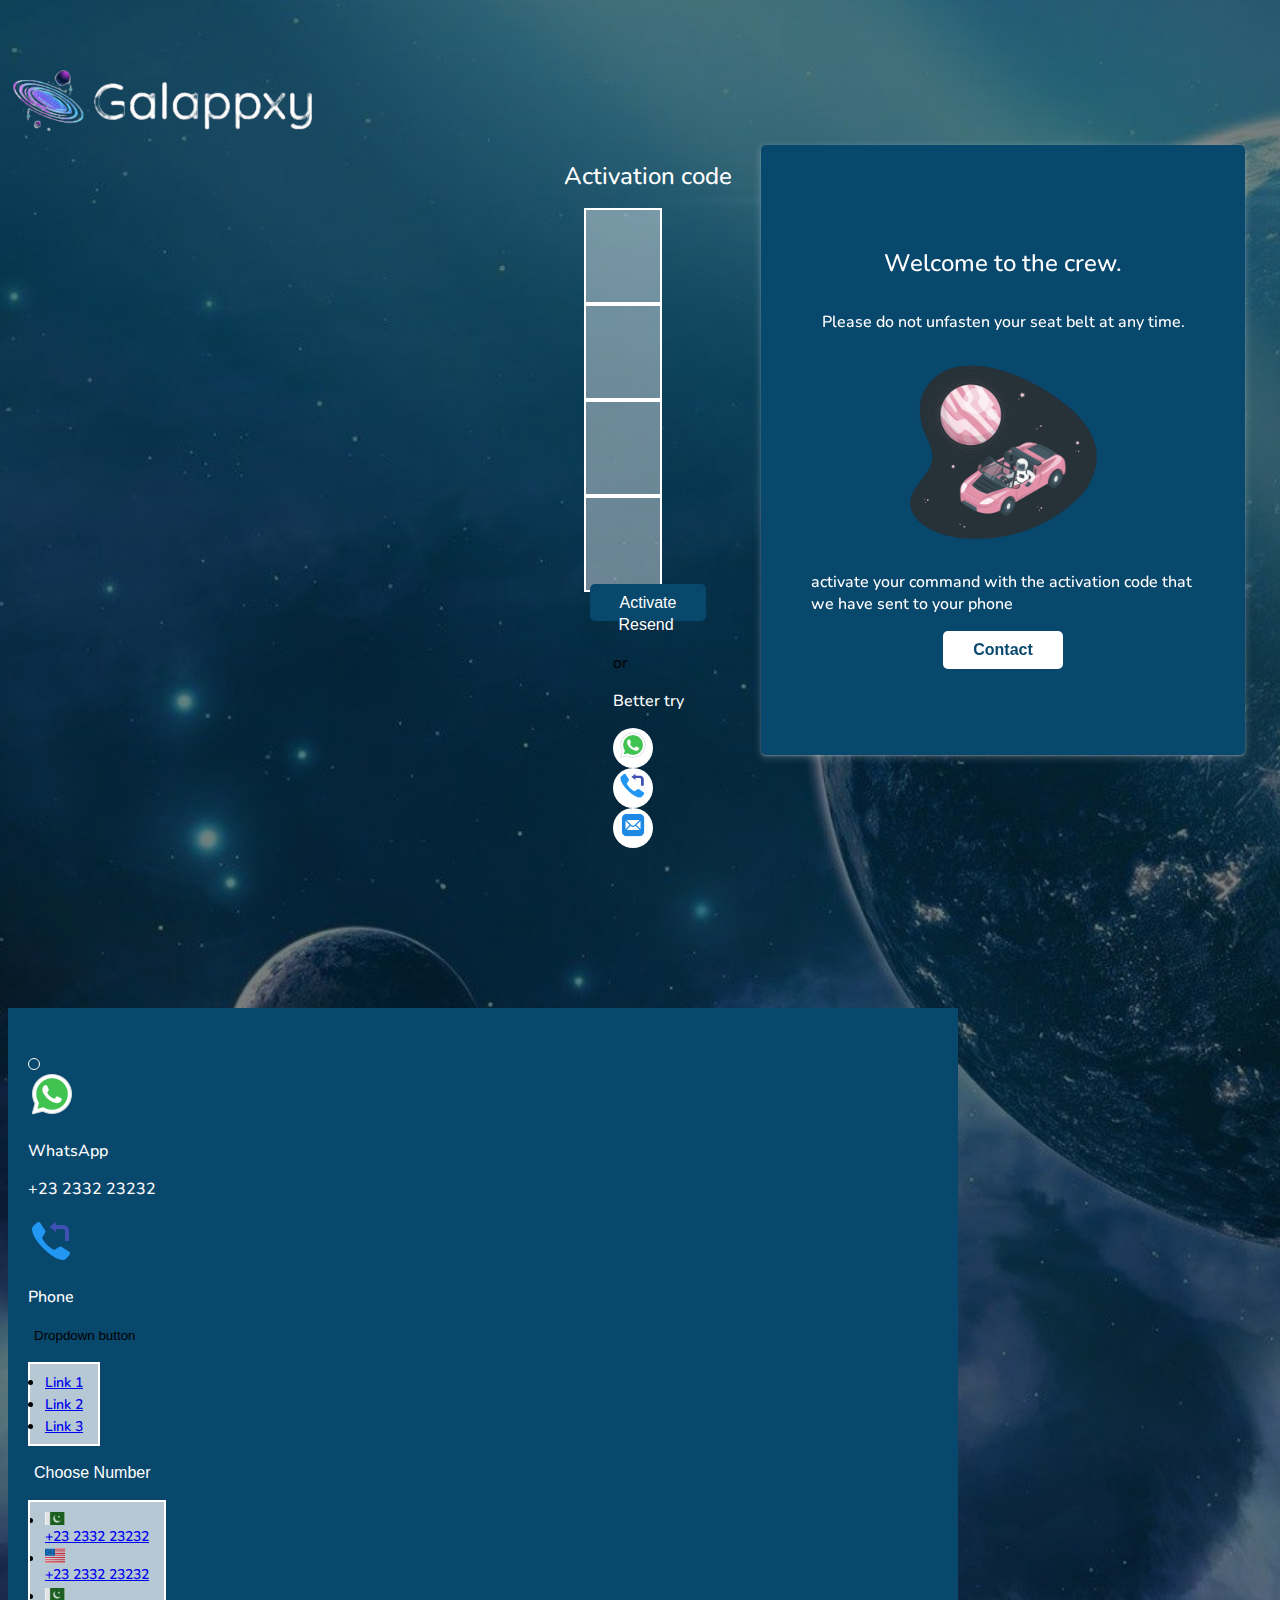
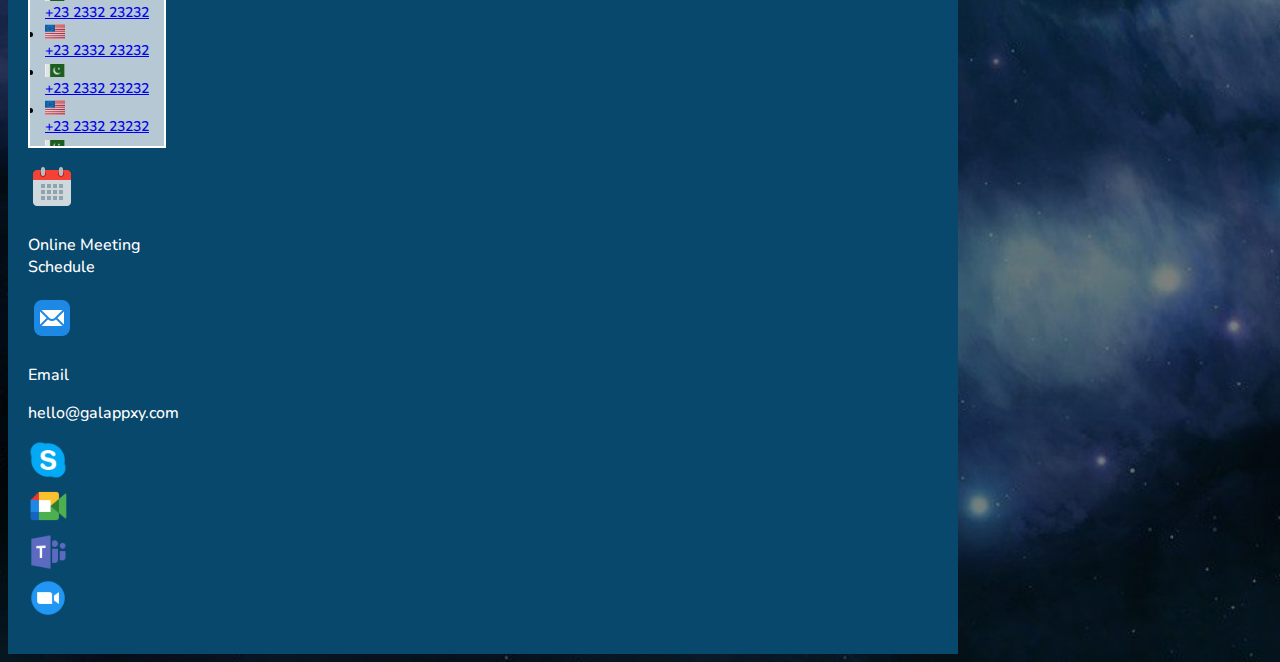
<file: activation-code.html>
<!DOCTYPE html>
<html lang="en">

<head>
    <meta charset="UTF-8">
    <meta http-equiv="X-UA-Compatible" content="IE=edge">
    <meta name="viewport" content="width=device-width, initial-scale=1.0">
    <link href="https://fonts.googleapis.com/css2?family=Nunito:wght@300;400;500;600;700;800&display=swap"
        rel="stylesheet">
    <link href="https://cdn.jsdelivr.net/npm/bootstrap@5.0.2/dist/css/bootstrap.min.css" rel="stylesheet"
        integrity="sha384-EVSTQN3/azprG1Anm3QDgpJLIm9Nao0Yz1ztcQTwFspd3yD65VohhpuuCOmLASjC" crossorigin="anonymous">
    <link rel="stylesheet" href="assets/css/style.css">
    <link rel="stylesheet" href="assets/css/responsive.css">
    <title>Galaxy</title>
</head>

<body class="sign-up">
    <div class="container h-100">
        <div class="row h-100">
            <div class="col-lg-6 form-col pt-2 ">
                <a href="index.html"><img src="assets/images/logo.png" alt="" class="img-fluid logo"></a>
                <div class="form">
                    <h1 class="main-heading mt-4 text-center mb-3 ">Activation code</h1>
                    <form action="">
                        <div class="d-flex justify-content-center align-items-center">
                            <div class="mb-4">
                                <input type="number" max="1" min="1" class="form-control code-active-input mx-2"
                                    id="exampleInputEmail1" aria-describedby="emailHelp">

                            </div>
                            <div class="mb-4">
                                <input type="number" max="9" min="1" class="form-control code-active-input mx-2"
                                    id="exampleInputEmail1" aria-describedby="emailHelp">
                            </div>

                            <div class="mb-4">
                                <input type="number" max="9" min="1" class="form-control code-active-input mx-2"
                                    id="exampleInputEmail1" aria-describedby="emailHelp">
                            </div>
                            <div class="mb-4">
                                <input type="number" max="9" min="1" class="form-control code-active-input mx-2"
                                    id="exampleInputEmail1" aria-describedby="emailHelp">
                            </div>
                        </div>
                        <div class="d-flex justify-content-center">
                            <button class="mt-3 mb-4 mx-auto"><a href="create-organization.html"
                                    class="button ">Activate</a></button>

                        </div>
                    </form>
                    <div class="d-flex justify-content-center flex-column align-items-center">
                        <button class="content-text m-0 p-0">Resend</button>
                        <p class="mb-0 pb-0 text-white mt-0 pt-0">or</p>
                        <p class="content-text m-0 p-0">Better try</button>
                        <div class="d-flex my-2">
                            <div class="m-2 better-icon">
                                <a href="">
                                    <img src="assets/images/icons/icons8-whatsapp-48.png" alt="" width="30px">
                                </a>
                            </div>
                            <div class="m-2 better-icon">
                                <a href="">
                                    <img src="assets/images/icons/icons8-callback-48.png" alt="" width="30px">
                                </a>
                            </div>
                            <div class="m-2 better-icon">
                                <a href="">
                                    <img src="assets/images/icons/icons8-mail-48.png" alt="" width="30px">
                                </a>
                            </div>
                        </div>
                    </div>

                </div>

            </div>
            <div class="col-lg-6 content-col d-flex justify-content-center align-items-center">
                <div class="d-flex justify-content-center align-items-center">
                    <div class="content-section mx-auto">
                        <h1 class="main-heading">
                            Welcome to the crew.

                        </h1>
                        <p class="content-text">
                            Please do not unfasten your seat belt at any time.
                        </p>

                        <div class="d-flex justify-content-center">
                            <img src="assets/images/space.png" alt="" class="img-fluid launch-img mx-auto">
                        </div>
                        <!-- <div class="text-center  mx-auto ">
                        <p id="demo" class="main-heading  mb-0 pb-0"></p>
                        <p class="content-text mb-0 pb-0 "> Time to launch </p>
                    </div> -->
                        <p class="content-text text-center mt-4">
                            activate your command with the activation
                            code that we have sent to your phone
                        </p>

                        <div class="d-flex justify-content-center">
                            <button class="contact-btn" data-bs-toggle="modal"
                                data-bs-target="#exampleModal">Contact</button>
                        </div>

                    </div>
                </div>
            </div>
        </div>
    </div>
    <div class="modal fade" id="exampleModal" tabindex="-1" aria-labelledby="exampleModalLabel" aria-hidden="true">
        <div class="modal-dialog modal-dialog-centered">
            <div class="modal-content">

                <div class="modal-body">
                    <div class="container-fluid">
                        <div class="row">
                            <div class="col-lg-12">
                                <div class="d-flex justify-content-end">
                                    <button type="button" class="btn-close contact-close" data-bs-dismiss="modal"
                                        aria-label="Close"></button>

                                </div>
                            </div>
                            <div class="col-lg-3 col-md-6 col-sm-12 mb-5">
                                <a href="" class="no-decoration">
                                    <div class="d-flex flex-column align-items-center">
                                        <img src="assets/images/icons/icons8-whatsapp-48.png" alt=""
                                            class="img-fluid mx-auto">
                                        <p class="content-text text-center mb-0 pb-0 mt-2">WhatsApp</p>
                                        <p class="content-text ">+23 2332 23232 </p>
                                    </div>
                                </a>
                            </div>
                            <div class="col-lg-3 col-md-6 col-sm-12 mb-5">
                                <a href="" class="no-decoration">
                                    <div class="d-flex flex-column align-items-center">
                                        <img src="assets/images/icons/icons8-callback-48.png" alt=""
                                            class="img-fluid mx-auto">
                                        <p class="content-text text-center mb-0 pb-0 mt-2">Phone</p>
                                        <div class="dropdown d-none">
                                            <button type="button" class="btn btn-primary dropdown-toggle"
                                                data-bs-toggle="dropdown">
                                                Dropdown button
                                            </button>
                                            <ul class="dropdown-menu">
                                                <li><a class="dropdown-item" href="#">Link 1</a></li>
                                                <li><a class="dropdown-item" href="#">Link 2</a></li>
                                                <li><a class="dropdown-item" href="#">Link 3</a></li>
                                            </ul>
                                        </div>
                                        <div class="dropdown">
                                            <button class="dropdown-toggle content-text" type="button"
                                                id="dropdownMenuButton1" data-bs-toggle="dropdown"
                                                aria-expanded="false">
                                                Choose Number
                                            </button>
                                            <ul class="dropdown-menu flags-dropdown"
                                                aria-labelledby="dropdownMenuButton1">
                                                <li class="d-flex align-items-center ">
                                                    <div class="flag-img">
                                                        <img src="assets/images/icons/pak.png" alt="" width="20px"
                                                            height="auto">
                                                    </div>
                                                    <a class="dropdown-item ps-1" href="#">+23 2332 23232</a>
                                                </li>
                                                <li class="d-flex align-items-center ">
                                                    <div class="flag-img">
                                                        <img src="assets/images/icons/US.png" alt="" width="20px"
                                                            height="auto">
                                                    </div>
                                                    <a class="dropdown-item ps-1" href="#">+23 2332 23232</a>
                                                </li>
                                                <li class="d-flex align-items-center ">
                                                    <div class="flag-img">
                                                        <img src="assets/images/icons/pak.png" alt="" width="20px"
                                                            height="auto">
                                                    </div>
                                                    <a class="dropdown-item ps-1" href="#">+23 2332 23232</a>
                                                </li>
                                                <li class="d-flex align-items-center ">
                                                    <div class="flag-img">
                                                        <img src="assets/images/icons/US.png" alt="" width="20px"
                                                            height="auto">
                                                    </div>
                                                    <a class="dropdown-item ps-1" href="#">+23 2332 23232</a>
                                                </li>
                                                <li class="d-flex align-items-center ">
                                                    <div class="flag-img">
                                                        <img src="assets/images/icons/pak.png" alt="" width="20px"
                                                            height="auto">
                                                    </div>
                                                    <a class="dropdown-item ps-1" href="#">+23 2332 23232</a>
                                                </li>
                                                <li class="d-flex align-items-center ">
                                                    <div class="flag-img">
                                                        <img src="assets/images/icons/US.png" alt="" width="20px"
                                                            height="auto">
                                                    </div>
                                                    <a class="dropdown-item ps-1" href="#">+23 2332 23232</a>
                                                </li>
                                                <li class="d-flex align-items-center ">
                                                    <div class="flag-img">
                                                        <img src="assets/images/icons/pak.png" alt="" width="20px"
                                                            height="auto">
                                                    </div>
                                                    <a class="dropdown-item ps-1" href="#">+23 2332 23232</a>
                                                </li>
                                                <li class="d-flex align-items-center ">
                                                    <div class="flag-img">
                                                        <img src="assets/images/icons/US.png" alt="" width="20px"
                                                            height="auto">
                                                    </div>
                                                    <a class="dropdown-item ps-1" href="#">+23 2332 23232</a>
                                                </li>

                                            </ul>
                                        </div>
                                    </div>
                                </a>
                            </div>
                            <div class="col-lg-3 col-md-6 col-sm-12 mb-5">
                                <a href="" class="no-decoration">
                                    <div class="d-flex flex-column align-items-center">
                                        <img src="assets/images/icons/icons8-calendar-48.png" alt=""
                                            class="img-fluid mx-auto">
                                        <p class="content-text text-center mb-0 pb-0 mt-2">Online Meeting<br>
                                            Schedule
                                        </p>
                                    </div>
                                </a>
                            </div>
                            <div class="col-lg-3 col-md-6 col-sm-12 mb-5">
                                <a href="" class="no-decoration">
                                    <div class="d-flex flex-column align-items-center">
                                        <img src="assets/images/icons/icons8-mail-48.png" alt=""
                                            class="img-fluid mx-auto">
                                        <p class="content-text text-center mb-0 pb-0 mt-2">Email </p>
                                        <p class="content-text text">hello@galappxy.com </p>
                                    </div>
                                </a>
                            </div>
                            <div class="col-lg-12">
                                <div class="d-flex justify-content-center ">
                                    <div class="mx-2">
                                        <a href="">
                                            <img src="assets/images/icons/icons8-skype-48.png" alt="" width="40px ">
                                        </a>
                                    </div>
                                    <div class="mx-2">
                                        <a href="">
                                            <img src="assets/images/icons/icons8-google-meet-48.png" alt=""
                                                width="40px ">
                                        </a>
                                    </div>
                                    <div class="mx-2">
                                        <a href="">
                                            <img src="assets/images/icons/icons8-microsoft-teams-48.png" alt=""
                                                width="40px ">
                                        </a>
                                    </div>
                                    <div class="mx-2">
                                        <a href="">
                                            <img src="assets/images/icons/icons8-zoom-48.png" alt="" width="40px ">
                                        </a>
                                    </div>
                                </div>
                            </div>
                        </div>
                    </div>
                </div>

            </div>
        </div>
    </div>


    <script src="https://cdnjs.cloudflare.com/ajax/libs/jquery/3.6.3/jquery.min.js"
        integrity="sha512-STof4xm1wgkfm7heWqFJVn58Hm3EtS31XFaagaa8VMReCXAkQnJZ+jEy8PCC/iT18dFy95WcExNHFTqLyp72eQ=="
        crossorigin="anonymous" referrerpolicy="no-referrer"></script>
    <script src="https://cdn.jsdelivr.net/npm/bootstrap@5.0.2/dist/js/bootstrap.bundle.min.js"
        integrity="sha384-MrcW6ZMFYlzcLA8Nl+NtUVF0sA7MsXsP1UyJoMp4YLEuNSfAP+JcXn/tWtIaxVXM"
        crossorigin="anonymous"></script>
    <script src="assets/app.js"></script>
</body>

</html>
</file>
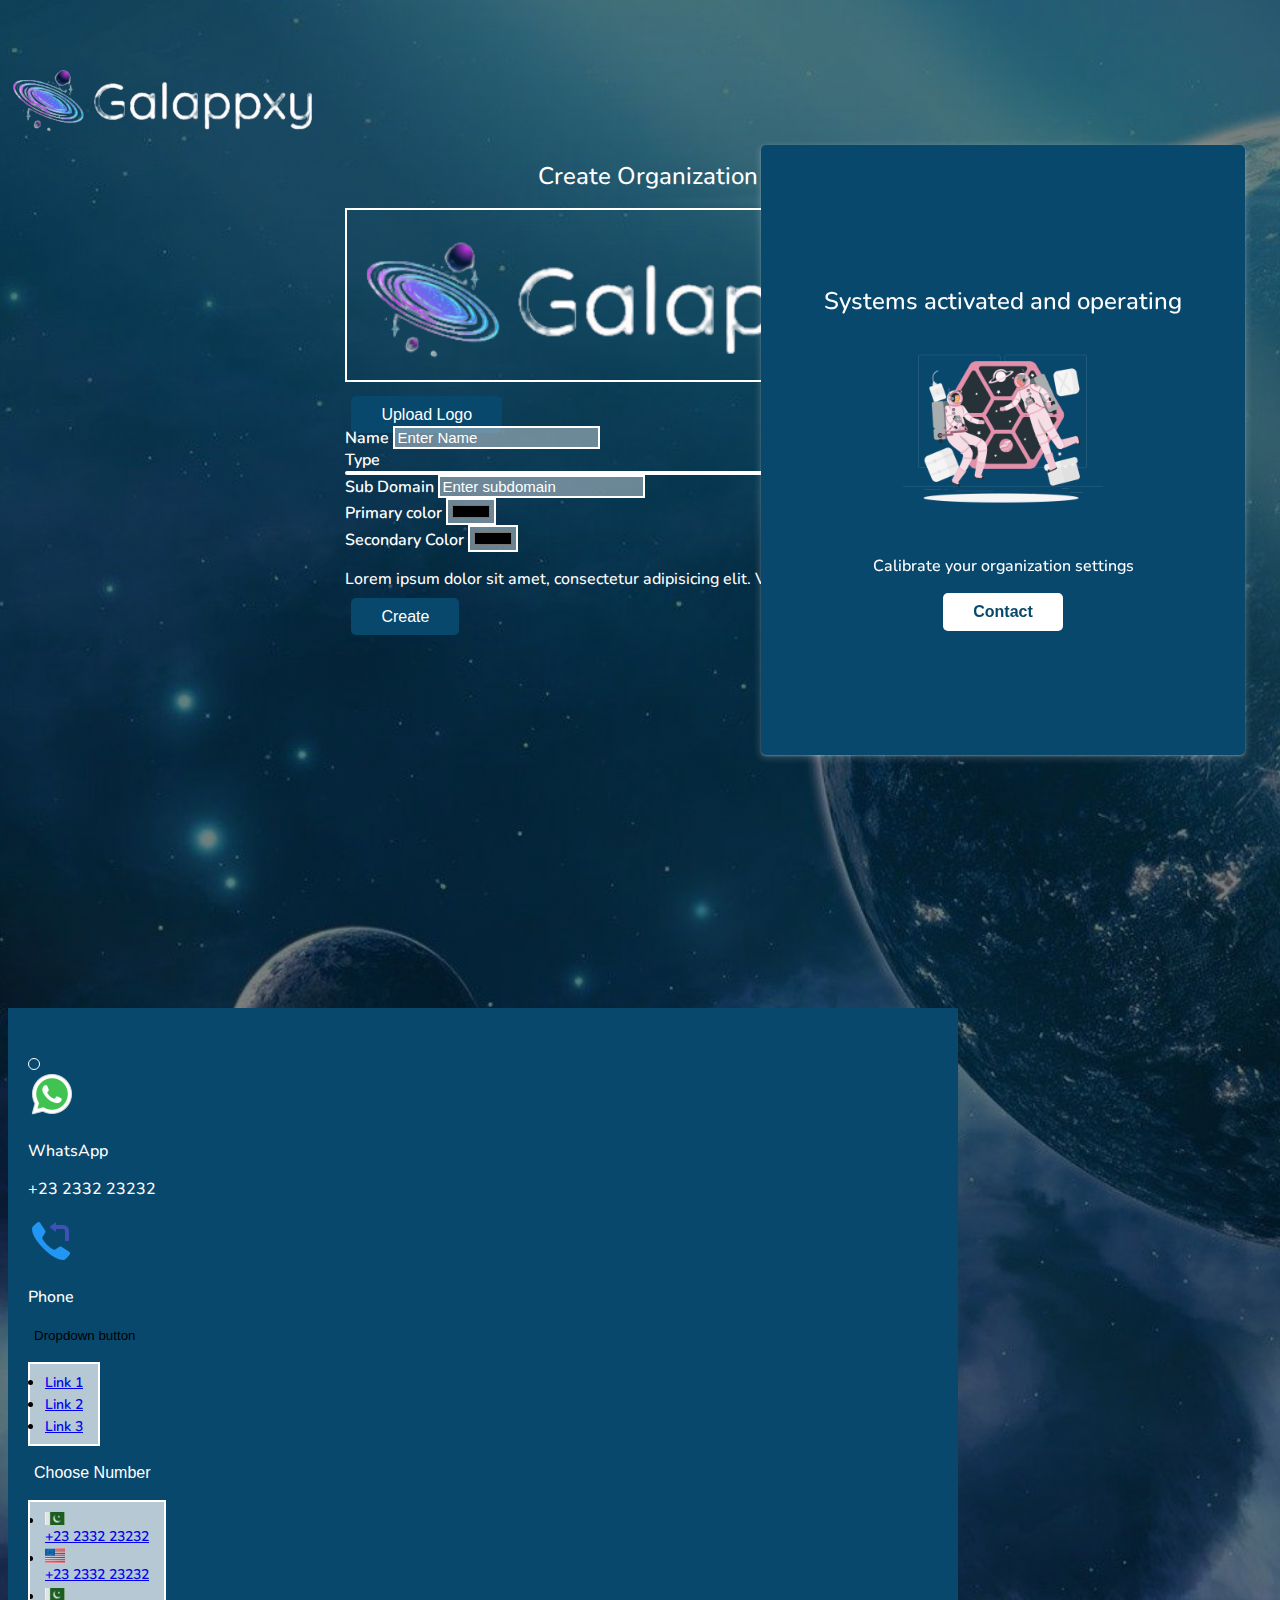
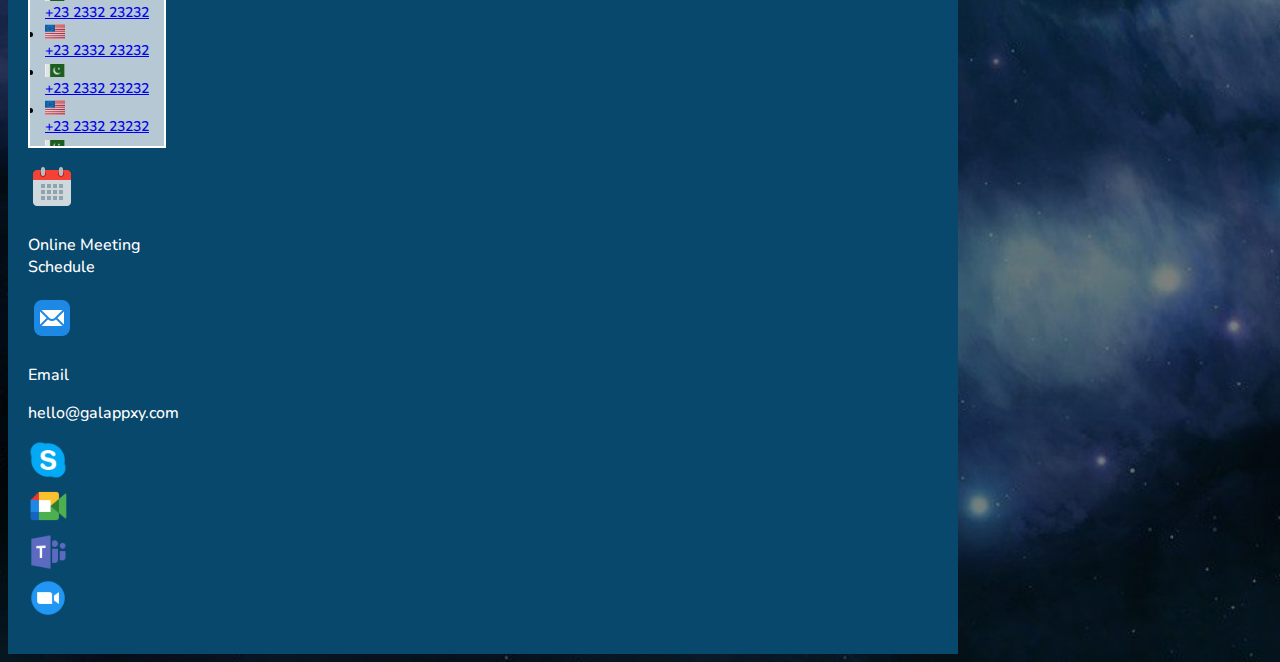
<file: create-organization.html>
<!DOCTYPE html>
<html lang="en">

<head>
    <meta charset="UTF-8">
    <meta http-equiv="X-UA-Compatible" content="IE=edge">
    <meta name="viewport" content="width=device-width, initial-scale=1.0">
    <link href="https://fonts.googleapis.com/css2?family=Nunito:wght@300;400;500;600;700;800&display=swap"
        rel="stylesheet">
    <link href="https://cdn.jsdelivr.net/npm/bootstrap@5.0.2/dist/css/bootstrap.min.css" rel="stylesheet"
        integrity="sha384-EVSTQN3/azprG1Anm3QDgpJLIm9Nao0Yz1ztcQTwFspd3yD65VohhpuuCOmLASjC" crossorigin="anonymous">
    <link rel="stylesheet" href="assets/css/style.css">
    <link rel="stylesheet" href="assets/css/responsive.css">
    <title>Galaxy</title>
</head>

<body class="sign-up">
    <div class="container h-100">
        <div class="row h-100">
            <div class="col-lg-6 form-col pt-2 ">
                <a href="index.html"><img src="assets/images/logo.png" alt="" class="img-fluid logo"></a>
                <div class="form w-100">
                    <h1 class="main-heading mt-4  mb-3 text-start">Create Organization</h1>
                    <form action="" class="w-100">
                        <div class="mb-4">
                            <div class="w-100">
                                <div class="d-flex justify-content-center">
                                    <img class="img-fluid logo-img mb-3 mt-4 " src="assets/images/logo.png"
                                        id="wallpaper-output" />
                                </div>
                                <p class="mb-0">
                                    <input type="file" accept="image" name="image" id="file"
                                        onchange="loadwallpaper(event)" style="display: none;">
                                </p>

                                <button class="w-100 mb-3 py-2  border-0" type="button">
                                    <label for="file" style="cursor: pointer;" class="button">Upload Logo</label>
                                </button>
                            </div>
                        </div>
                        <div class="mb-4">
                            <label for="exampleInputEmail1" class="form-label">Name</label>
                            <input type="text" class="form-control" id="exampleInputEmail1" aria-describedby="emailHelp"
                                placeholder="Enter Name">
                        </div>

                        <div class="mb-4">
                            <label for="exampleInputEmail1" class="form-label">Type
                            </label>
                            <div class="custom-select">
                                <select>
                                    <option value="0">Select:</option>
                                    <option value="1">Education</option>
                                    <option value="2">Software House</option>
                                    <option value="1">Education</option>
                                    <option value="2">Software House</option>
                                </select>
                            </div>
                        </div>
                        <div class="mb-4">
                            <label for="exampleInputEmail1" class="form-label">Sub Domain
                            </label>
                            <input type="text" class="form-control" id="exampleInputEmail1" aria-describedby="emailHelp"
                                placeholder="Enter subdomain">
                        </div>
                        <div class="mb-4">
                            <label for="exampleInputEmail1" class="form-label">Primary color </label>
                            <input type="color" class="form-control " id="exampleInputEmail1"
                                aria-describedby="emailHelp">
                        </div>
                        <div class="mb-4">
                            <label for="exampleInputEmail1" class="form-label">Secondary Color
                            </label>
                            <input type="color" class="form-control " id="exampleInputEmail1"
                                aria-describedby="emailHelp">
                        </div>
                        <p class="content-text text-danger">Lorem ipsum dolor sit amet, consectetur adipisicing elit.
                            Voluptatem, tempore.</p>

                        <button class="mt-3"><a href="log-in.html" class="button">Create</a></button>

                    </form>


                </div>

            </div>
            <div class="col-lg-6 content-col d-flex justify-content-center align-items-center">
                <div class="d-flex justify-content-center align-items-center">
                    <div class="content-section mx-auto">
                        <h1 class="main-heading text-center">
                            Systems activated and operating
                        </h1>


                        <div class="d-flex justify-content-center">
                            <img src="assets/images/create-org.png" alt="" class="img-fluid launch-img mx-auto">
                        </div>
                        <!-- <div class="text-center  mx-auto ">
                        <p id="demo" class="main-heading  mb-0 pb-0"></p>
                        <p class="content-text mb-0 pb-0 "> Time to launch </p>
                    </div> -->
                        <p class="content-text text-center mt-4">
                            Calibrate your organization settings
                        </p>

                        <div class="d-flex justify-content-center">
                            <button class="contact-btn" data-bs-toggle="modal"
                                data-bs-target="#exampleModal">Contact</button>
                        </div>

                    </div>
                </div>
            </div>
        </div>
    </div>
    <div class="modal fade" id="exampleModal" tabindex="-1" aria-labelledby="exampleModalLabel" aria-hidden="true">
        <div class="modal-dialog modal-dialog-centered">
            <div class="modal-content">

                <div class="modal-body">
                    <div class="container-fluid">
                        <div class="row">
                            <div class="col-lg-12">
                                <div class="d-flex justify-content-end">
                                    <button type="button" class="btn-close contact-close" data-bs-dismiss="modal"
                                        aria-label="Close"></button>

                                </div>
                            </div>
                            <div class="col-lg-3 col-md-6 col-sm-12 mb-5">
                                <a href="" class="no-decoration">
                                    <div class="d-flex flex-column align-items-center">
                                        <img src="assets/images/icons/icons8-whatsapp-48.png" alt=""
                                            class="img-fluid mx-auto">
                                        <p class="content-text text-center mb-0 pb-0 mt-2">WhatsApp</p>
                                        <p class="content-text ">+23 2332 23232 </p>
                                    </div>
                                </a>
                            </div>
                            <div class="col-lg-3 col-md-6 col-sm-12 mb-5">
                                <a href="" class="no-decoration">
                                    <div class="d-flex flex-column align-items-center">
                                        <img src="assets/images/icons/icons8-callback-48.png" alt=""
                                            class="img-fluid mx-auto">
                                        <p class="content-text text-center mb-0 pb-0 mt-2">Phone</p>
                                        <div class="dropdown d-none">
                                            <button type="button" class="btn btn-primary dropdown-toggle"
                                                data-bs-toggle="dropdown">
                                                Dropdown button
                                            </button>
                                            <ul class="dropdown-menu">
                                                <li><a class="dropdown-item" href="#">Link 1</a></li>
                                                <li><a class="dropdown-item" href="#">Link 2</a></li>
                                                <li><a class="dropdown-item" href="#">Link 3</a></li>
                                            </ul>
                                        </div>
                                        <div class="dropdown">
                                            <button class="dropdown-toggle content-text" type="button"
                                                id="dropdownMenuButton1" data-bs-toggle="dropdown"
                                                aria-expanded="false">
                                                Choose Number
                                            </button>
                                            <ul class="dropdown-menu flags-dropdown"
                                                aria-labelledby="dropdownMenuButton1">
                                                <li class="d-flex align-items-center ">
                                                    <div class="flag-img">
                                                        <img src="assets/images/icons/pak.png" alt="" width="20px"
                                                            height="auto">
                                                    </div>
                                                    <a class="dropdown-item ps-1" href="#">+23 2332 23232</a>
                                                </li>
                                                <li class="d-flex align-items-center ">
                                                    <div class="flag-img">
                                                        <img src="assets/images/icons/US.png" alt="" width="20px"
                                                            height="auto">
                                                    </div>
                                                    <a class="dropdown-item ps-1" href="#">+23 2332 23232</a>
                                                </li>
                                                <li class="d-flex align-items-center ">
                                                    <div class="flag-img">
                                                        <img src="assets/images/icons/pak.png" alt="" width="20px"
                                                            height="auto">
                                                    </div>
                                                    <a class="dropdown-item ps-1" href="#">+23 2332 23232</a>
                                                </li>
                                                <li class="d-flex align-items-center ">
                                                    <div class="flag-img">
                                                        <img src="assets/images/icons/US.png" alt="" width="20px"
                                                            height="auto">
                                                    </div>
                                                    <a class="dropdown-item ps-1" href="#">+23 2332 23232</a>
                                                </li>
                                                <li class="d-flex align-items-center ">
                                                    <div class="flag-img">
                                                        <img src="assets/images/icons/pak.png" alt="" width="20px"
                                                            height="auto">
                                                    </div>
                                                    <a class="dropdown-item ps-1" href="#">+23 2332 23232</a>
                                                </li>
                                                <li class="d-flex align-items-center ">
                                                    <div class="flag-img">
                                                        <img src="assets/images/icons/US.png" alt="" width="20px"
                                                            height="auto">
                                                    </div>
                                                    <a class="dropdown-item ps-1" href="#">+23 2332 23232</a>
                                                </li>
                                                <li class="d-flex align-items-center ">
                                                    <div class="flag-img">
                                                        <img src="assets/images/icons/pak.png" alt="" width="20px"
                                                            height="auto">
                                                    </div>
                                                    <a class="dropdown-item ps-1" href="#">+23 2332 23232</a>
                                                </li>
                                                <li class="d-flex align-items-center ">
                                                    <div class="flag-img">
                                                        <img src="assets/images/icons/US.png" alt="" width="20px"
                                                            height="auto">
                                                    </div>
                                                    <a class="dropdown-item ps-1" href="#">+23 2332 23232</a>
                                                </li>

                                            </ul>
                                        </div>
                                    </div>
                                </a>
                            </div>
                            <div class="col-lg-3 col-md-6 col-sm-12 mb-5">
                                <a href="" class="no-decoration">
                                    <div class="d-flex flex-column align-items-center">
                                        <img src="assets/images/icons/icons8-calendar-48.png" alt=""
                                            class="img-fluid mx-auto">
                                        <p class="content-text text-center mb-0 pb-0 mt-2">Online Meeting<br>
                                            Schedule
                                        </p>
                                    </div>
                                </a>
                            </div>
                            <div class="col-lg-3 col-md-6 col-sm-12 mb-5">
                                <a href="" class="no-decoration">
                                    <div class="d-flex flex-column align-items-center">
                                        <img src="assets/images/icons/icons8-mail-48.png" alt=""
                                            class="img-fluid mx-auto">
                                        <p class="content-text text-center mb-0 pb-0 mt-2">Email </p>
                                        <p class="content-text text">hello@galappxy.com </p>
                                    </div>
                                </a>
                            </div>
                            <div class="col-lg-12">
                                <div class="d-flex justify-content-center ">
                                    <div class="mx-2">
                                        <a href="">
                                            <img src="assets/images/icons/icons8-skype-48.png" alt="" width="40px ">
                                        </a>
                                    </div>
                                    <div class="mx-2">
                                        <a href="">
                                            <img src="assets/images/icons/icons8-google-meet-48.png" alt=""
                                                width="40px ">
                                        </a>
                                    </div>
                                    <div class="mx-2">
                                        <a href="">
                                            <img src="assets/images/icons/icons8-microsoft-teams-48.png" alt=""
                                                width="40px ">
                                        </a>
                                    </div>
                                    <div class="mx-2">
                                        <a href="">
                                            <img src="assets/images/icons/icons8-zoom-48.png" alt="" width="40px ">
                                        </a>
                                    </div>
                                </div>
                            </div>
                        </div>
                    </div>
                </div>

            </div>
        </div>
    </div>


    <script src="https://cdnjs.cloudflare.com/ajax/libs/jquery/3.6.3/jquery.min.js"
        integrity="sha512-STof4xm1wgkfm7heWqFJVn58Hm3EtS31XFaagaa8VMReCXAkQnJZ+jEy8PCC/iT18dFy95WcExNHFTqLyp72eQ=="
        crossorigin="anonymous" referrerpolicy="no-referrer"></script>
    <script src="https://cdn.jsdelivr.net/npm/bootstrap@5.0.2/dist/js/bootstrap.bundle.min.js"
        integrity="sha384-MrcW6ZMFYlzcLA8Nl+NtUVF0sA7MsXsP1UyJoMp4YLEuNSfAP+JcXn/tWtIaxVXM"
        crossorigin="anonymous"></script>
    <script src="assets/app.js"></script>

</body>

</html>
</file>
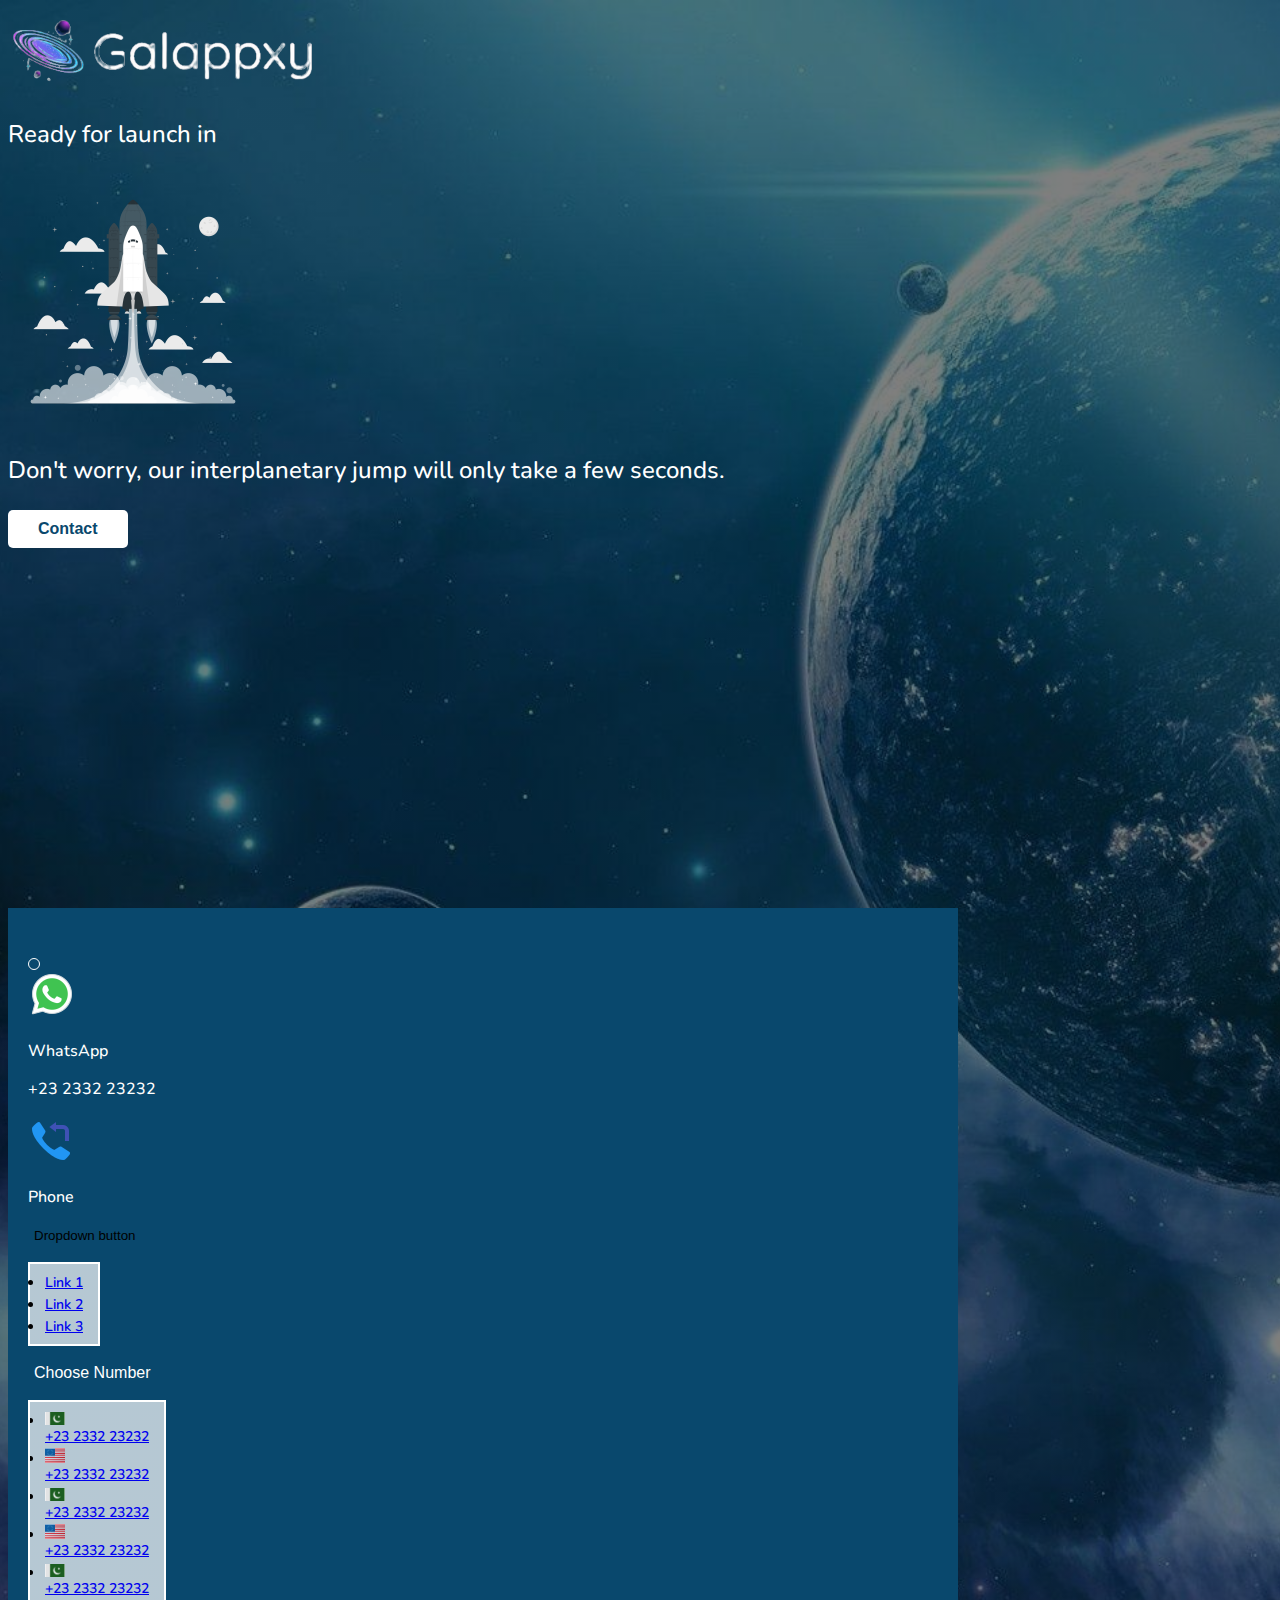
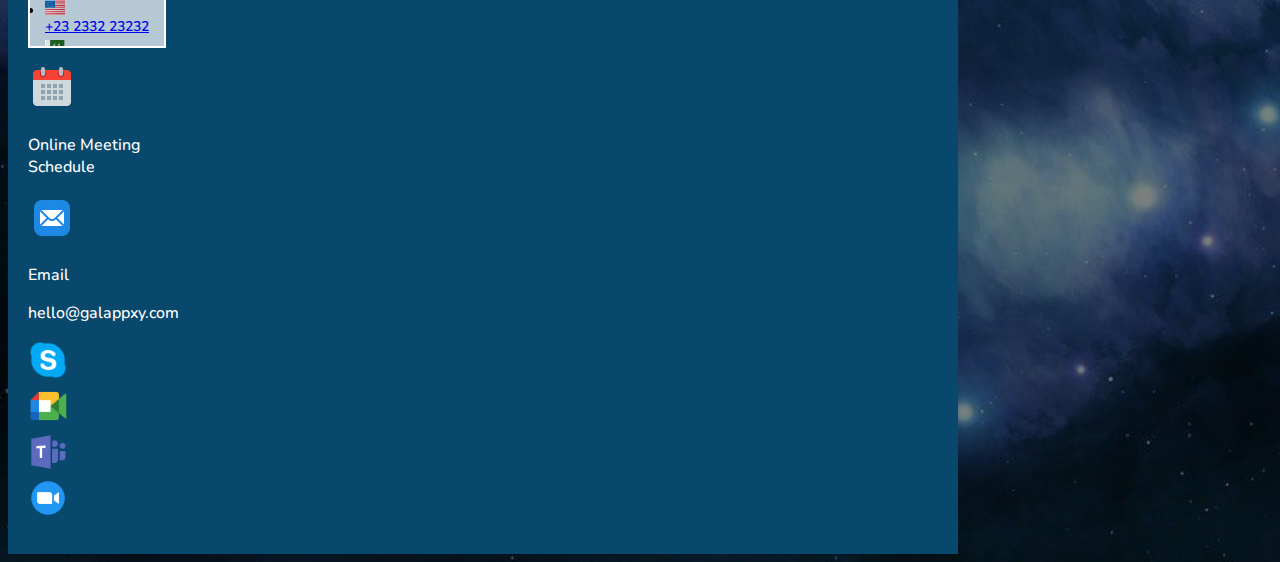
<file: launch-countdown.html>
<!DOCTYPE html>
<html lang="en">

<head>
    <meta charset="UTF-8">
    <meta http-equiv="X-UA-Compatible" content="IE=edge">
    <meta name="viewport" content="width=device-width, initial-scale=1.0">
    <link href="https://fonts.googleapis.com/css2?family=Nunito:wght@300;400;500;600;700;800&display=swap"
        rel="stylesheet">
    <link href="https://cdn.jsdelivr.net/npm/bootstrap@5.0.2/dist/css/bootstrap.min.css" rel="stylesheet"
        integrity="sha384-EVSTQN3/azprG1Anm3QDgpJLIm9Nao0Yz1ztcQTwFspd3yD65VohhpuuCOmLASjC" crossorigin="anonymous">
    <link rel="stylesheet" href="assets/css/style.css">
    <link rel="stylesheet" href="assets/css/responsive.css">
    <title>Galaxy</title>
</head>

<body class="sign-up">
    <div class="container h-100">
        <div class="row launch-row">
            <div class="col-lg-12  pt-2 ">
                <a href="index.html"><img src="assets/images/logo.png" alt="" class="img-fluid logo"></a>
            </div>

            <div class="col-lg-12 h-100  d-flex align-items-center justify-content-center flex-column">
                <div class="text-center  mx-auto ">
                    <p class="main-heading mb-0 pb-0 "> Ready for launch in</p>
                    <h1 id="launch" class="main-heading  mb-0 pb-0"></h1>
                </div>
                <div class="d-flex justify-content-center">
                    <img src="assets/images/To the stars-cuate.png" alt="" class="img-fluid launch-img2 mx-auto">
                </div>
                <div class="text-center  mx-auto ">
                    <p class="main-heading mb-0 pb-0 ">Don't worry, our interplanetary jump will only take a few
                        seconds.</p>
                </div>
                <div class="d-flex justify-content-center mt-4">
                    <button class="contact-btn" data-bs-toggle="modal" data-bs-target="#exampleModal">Contact</button>
                </div>
            </div>
        </div>
    </div>
    <div class="modal fade" id="exampleModal" tabindex="-1" aria-labelledby="exampleModalLabel" aria-hidden="true">
        <div class="modal-dialog modal-dialog-centered">
            <div class="modal-content">

                <div class="modal-body">
                    <div class="container-fluid">
                        <div class="row">
                            <div class="col-lg-12">
                                <div class="d-flex justify-content-end">
                                    <button type="button" class="btn-close contact-close" data-bs-dismiss="modal"
                                        aria-label="Close"></button>

                                </div>
                            </div>
                            <div class="col-lg-3 col-md-6 col-sm-12 mb-5">
                                <a href="" class="no-decoration">
                                    <div class="d-flex flex-column align-items-center">
                                        <img src="assets/images/icons/icons8-whatsapp-48.png" alt=""
                                            class="img-fluid mx-auto">
                                        <p class="content-text text-center mb-0 pb-0 mt-2">WhatsApp</p>
                                        <p class="content-text ">+23 2332 23232 </p>
                                    </div>
                                </a>
                            </div>
                            <div class="col-lg-3 col-md-6 col-sm-12 mb-5">
                                <a href="" class="no-decoration">
                                    <div class="d-flex flex-column align-items-center">
                                        <img src="assets/images/icons/icons8-callback-48.png" alt=""
                                            class="img-fluid mx-auto">
                                        <p class="content-text text-center mb-0 pb-0 mt-2">Phone</p>
                                        <div class="dropdown d-none">
                                            <button type="button" class="btn btn-primary dropdown-toggle"
                                                data-bs-toggle="dropdown">
                                                Dropdown button
                                            </button>
                                            <ul class="dropdown-menu">
                                                <li><a class="dropdown-item" href="#">Link 1</a></li>
                                                <li><a class="dropdown-item" href="#">Link 2</a></li>
                                                <li><a class="dropdown-item" href="#">Link 3</a></li>
                                            </ul>
                                        </div>
                                        <div class="dropdown">
                                            <button class="dropdown-toggle content-text" type="button"
                                                id="dropdownMenuButton1" data-bs-toggle="dropdown"
                                                aria-expanded="false">
                                                Choose Number
                                            </button>
                                            <ul class="dropdown-menu flags-dropdown"
                                                aria-labelledby="dropdownMenuButton1">
                                                <li class="d-flex align-items-center ">
                                                    <div class="flag-img">
                                                        <img src="assets/images/icons/pak.png" alt="" width="20px"
                                                            height="auto">
                                                    </div>
                                                    <a class="dropdown-item ps-1" href="#">+23 2332 23232</a>
                                                </li>
                                                <li class="d-flex align-items-center ">
                                                    <div class="flag-img">
                                                        <img src="assets/images/icons/US.png" alt="" width="20px"
                                                            height="auto">
                                                    </div>
                                                    <a class="dropdown-item ps-1" href="#">+23 2332 23232</a>
                                                </li>
                                                <li class="d-flex align-items-center ">
                                                    <div class="flag-img">
                                                        <img src="assets/images/icons/pak.png" alt="" width="20px"
                                                            height="auto">
                                                    </div>
                                                    <a class="dropdown-item ps-1" href="#">+23 2332 23232</a>
                                                </li>
                                                <li class="d-flex align-items-center ">
                                                    <div class="flag-img">
                                                        <img src="assets/images/icons/US.png" alt="" width="20px"
                                                            height="auto">
                                                    </div>
                                                    <a class="dropdown-item ps-1" href="#">+23 2332 23232</a>
                                                </li>
                                                <li class="d-flex align-items-center ">
                                                    <div class="flag-img">
                                                        <img src="assets/images/icons/pak.png" alt="" width="20px"
                                                            height="auto">
                                                    </div>
                                                    <a class="dropdown-item ps-1" href="#">+23 2332 23232</a>
                                                </li>
                                                <li class="d-flex align-items-center ">
                                                    <div class="flag-img">
                                                        <img src="assets/images/icons/US.png" alt="" width="20px"
                                                            height="auto">
                                                    </div>
                                                    <a class="dropdown-item ps-1" href="#">+23 2332 23232</a>
                                                </li>
                                                <li class="d-flex align-items-center ">
                                                    <div class="flag-img">
                                                        <img src="assets/images/icons/pak.png" alt="" width="20px"
                                                            height="auto">
                                                    </div>
                                                    <a class="dropdown-item ps-1" href="#">+23 2332 23232</a>
                                                </li>
                                                <li class="d-flex align-items-center ">
                                                    <div class="flag-img">
                                                        <img src="assets/images/icons/US.png" alt="" width="20px"
                                                            height="auto">
                                                    </div>
                                                    <a class="dropdown-item ps-1" href="#">+23 2332 23232</a>
                                                </li>

                                            </ul>
                                        </div>
                                    </div>
                                </a>
                            </div>
                            <div class="col-lg-3 col-md-6 col-sm-12 mb-5">
                                <a href="" class="no-decoration">
                                    <div class="d-flex flex-column align-items-center">
                                        <img src="assets/images/icons/icons8-calendar-48.png" alt=""
                                            class="img-fluid mx-auto">
                                        <p class="content-text text-center mb-0 pb-0 mt-2">Online Meeting<br>
                                            Schedule
                                        </p>
                                    </div>
                                </a>
                            </div>
                            <div class="col-lg-3 col-md-6 col-sm-12 mb-5">
                                <a href="" class="no-decoration">
                                    <div class="d-flex flex-column align-items-center">
                                        <img src="assets/images/icons/icons8-mail-48.png" alt=""
                                            class="img-fluid mx-auto">
                                        <p class="content-text text-center mb-0 pb-0 mt-2">Email </p>
                                        <p class="content-text text">hello@galappxy.com </p>
                                    </div>
                                </a>
                            </div>
                            <div class="col-lg-12">
                                <div class="d-flex justify-content-center ">
                                    <div class="mx-2">
                                        <a href="">
                                            <img src="assets/images/icons/icons8-skype-48.png" alt="" width="40px ">
                                        </a>
                                    </div>
                                    <div class="mx-2">
                                        <a href="">
                                            <img src="assets/images/icons/icons8-google-meet-48.png" alt=""
                                                width="40px ">
                                        </a>
                                    </div>
                                    <div class="mx-2">
                                        <a href="">
                                            <img src="assets/images/icons/icons8-microsoft-teams-48.png" alt=""
                                                width="40px ">
                                        </a>
                                    </div>
                                    <div class="mx-2">
                                        <a href="">
                                            <img src="assets/images/icons/icons8-zoom-48.png" alt="" width="40px ">
                                        </a>
                                    </div>
                                </div>
                            </div>
                        </div>
                    </div>
                </div>

            </div>
        </div>
    </div>


    <script src="https://cdnjs.cloudflare.com/ajax/libs/jquery/3.6.3/jquery.min.js"
        integrity="sha512-STof4xm1wgkfm7heWqFJVn58Hm3EtS31XFaagaa8VMReCXAkQnJZ+jEy8PCC/iT18dFy95WcExNHFTqLyp72eQ=="
        crossorigin="anonymous" referrerpolicy="no-referrer"></script>
    <script src="https://cdn.jsdelivr.net/npm/bootstrap@5.0.2/dist/js/bootstrap.bundle.min.js"
        integrity="sha384-MrcW6ZMFYlzcLA8Nl+NtUVF0sA7MsXsP1UyJoMp4YLEuNSfAP+JcXn/tWtIaxVXM"
        crossorigin="anonymous"></script>
    <script src="assets/app.js"></script>
</body>

</html>
</file>
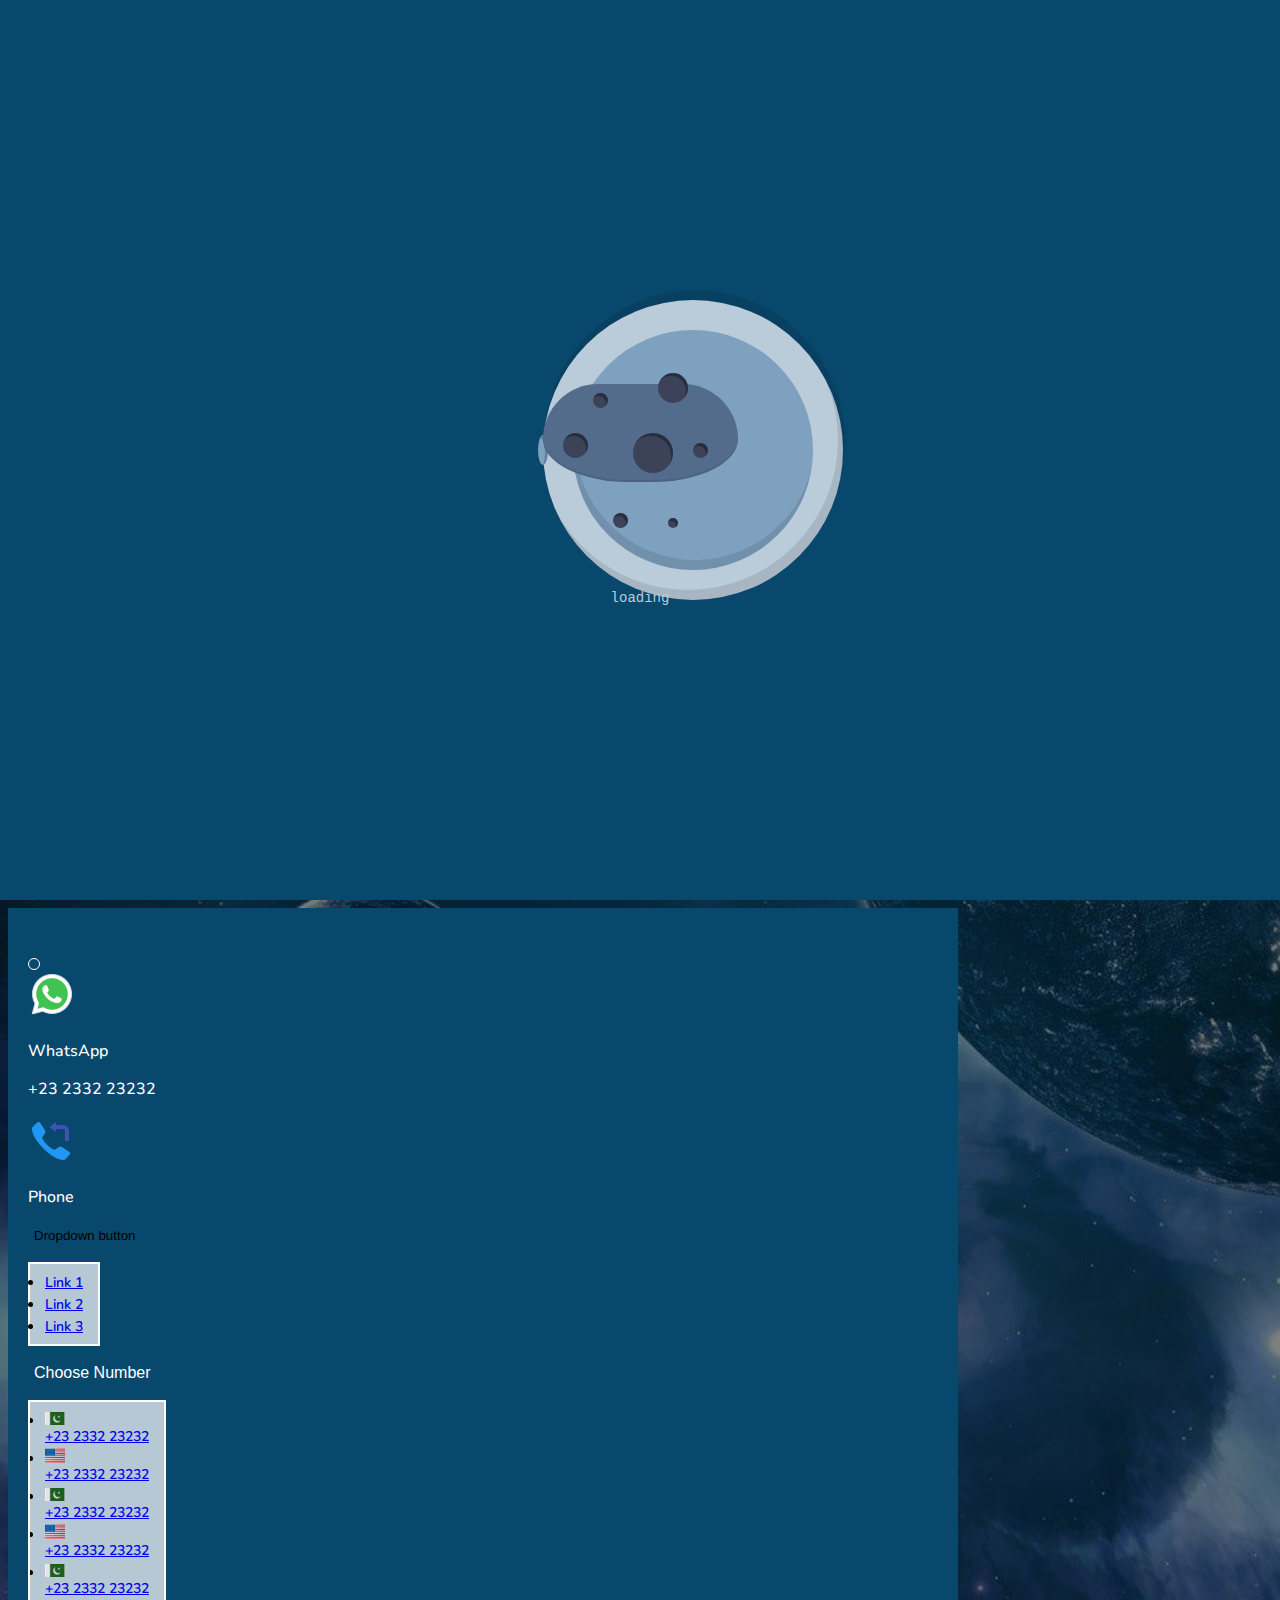
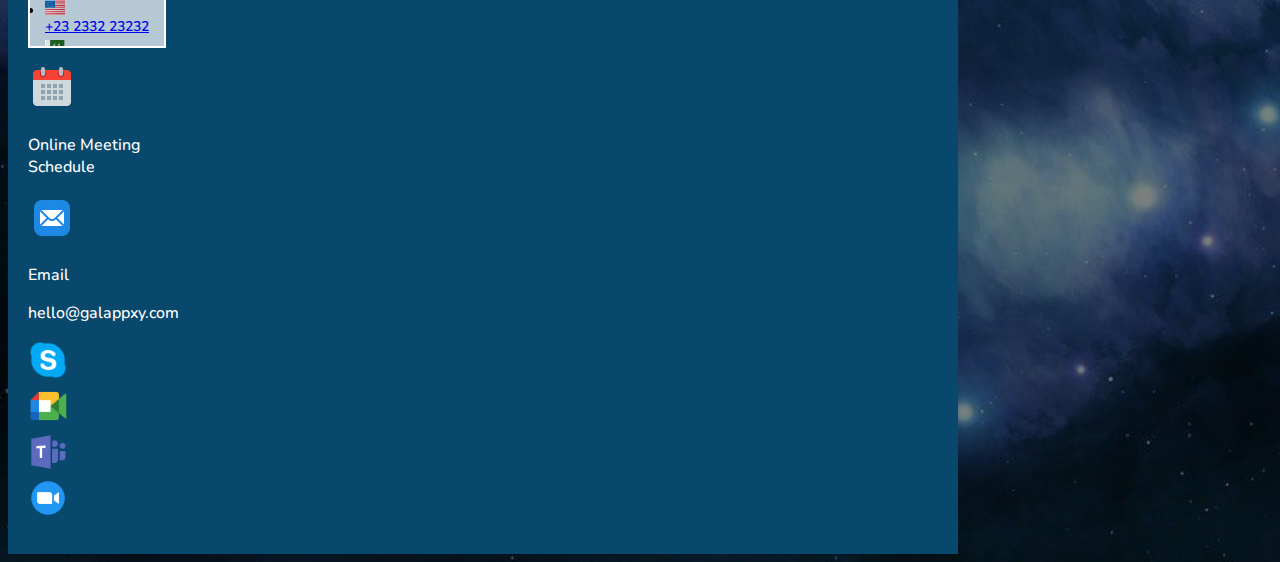
<file: loader.html>
<!DOCTYPE html>
<html lang="en">

<head>
    <meta charset="UTF-8">
    <meta http-equiv="X-UA-Compatible" content="IE=edge">
    <meta name="viewport" content="width=device-width, initial-scale=1.0">
    <link href="https://fonts.googleapis.com/css2?family=Nunito:wght@300;400;500;600;700;800&display=swap"
        rel="stylesheet">
    <link href="https://cdn.jsdelivr.net/npm/bootstrap@5.0.2/dist/css/bootstrap.min.css" rel="stylesheet"
        integrity="sha384-EVSTQN3/azprG1Anm3QDgpJLIm9Nao0Yz1ztcQTwFspd3yD65VohhpuuCOmLASjC" crossorigin="anonymous">
    <link rel="stylesheet" href="assets/css/style.css">
    <link rel="stylesheet" href="assets/css/responsive.css">
    <title>Galaxy</title>
</head>

<body class="sign-up">
    <div class="container h-100">

        <div class="row launch-row">
            <div class="col-lg-12  pt-2 ">
                <a href="index.html"><img src="assets/images/logo.png" alt="" class="img-fluid logo"></a>
            </div>

            <div class="col-lg-12 h-100  d-flex align-items-center justify-content-center flex-column">
                <div class="text-center  mx-auto ">
                    <p class="main-heading mb-0 pb-0 "> Ready for launch in</p>
                    <h1 id="launch" class="main-heading  mb-0 pb-0"></h1>
                </div>
                <div class="d-flex justify-content-center">
                    <img src="assets/images/To the stars-cuate.png" alt="" class="img-fluid launch-img2 mx-auto">
                </div>
                <div class="text-center  mx-auto ">
                    <p class="main-heading mb-0 pb-0 ">Don't worry, our interplanetary jump will only take a few
                        seconds.</p>
                </div>
                <div class="d-flex justify-content-center mt-4">
                    <button class="contact-btn" data-bs-toggle="modal" data-bs-target="#exampleModal">Contact</button>
                </div>
            </div>
        </div>
    </div>
    <div class="modal fade" id="exampleModal" tabindex="-1" aria-labelledby="exampleModalLabel" aria-hidden="true">
        <div class="modal-dialog modal-dialog-centered">
            <div class="modal-content">

                <div class="modal-body">
                    <div class="container-fluid">
                        <div class="row">
                            <div class="col-lg-12">
                                <div class="d-flex justify-content-end">
                                    <button type="button" class="btn-close contact-close" data-bs-dismiss="modal"
                                        aria-label="Close"></button>

                                </div>
                            </div>
                            <div class="col-lg-3 col-md-6 col-sm-12 mb-5">
                                <a href="" class="no-decoration">
                                    <div class="d-flex flex-column align-items-center">
                                        <img src="assets/images/icons/icons8-whatsapp-48.png" alt=""
                                            class="img-fluid mx-auto">
                                        <p class="content-text text-center mb-0 pb-0 mt-2">WhatsApp</p>
                                        <p class="content-text ">+23 2332 23232 </p>
                                    </div>
                                </a>
                            </div>
                            <div class="col-lg-3 col-md-6 col-sm-12 mb-5">
                                <a href="" class="no-decoration">
                                    <div class="d-flex flex-column align-items-center">
                                        <img src="assets/images/icons/icons8-callback-48.png" alt=""
                                            class="img-fluid mx-auto">
                                        <p class="content-text text-center mb-0 pb-0 mt-2">Phone</p>
                                        <div class="dropdown d-none">
                                            <button type="button" class="btn btn-primary dropdown-toggle"
                                                data-bs-toggle="dropdown">
                                                Dropdown button
                                            </button>
                                            <ul class="dropdown-menu">
                                                <li><a class="dropdown-item" href="#">Link 1</a></li>
                                                <li><a class="dropdown-item" href="#">Link 2</a></li>
                                                <li><a class="dropdown-item" href="#">Link 3</a></li>
                                            </ul>
                                        </div>
                                        <div class="dropdown">
                                            <button class="dropdown-toggle content-text" type="button"
                                                id="dropdownMenuButton1" data-bs-toggle="dropdown"
                                                aria-expanded="false">
                                                Choose Number
                                            </button>
                                            <ul class="dropdown-menu flags-dropdown"
                                                aria-labelledby="dropdownMenuButton1">
                                                <li class="d-flex align-items-center ">
                                                    <div class="flag-img">
                                                        <img src="assets/images/icons/pak.png" alt="" width="20px"
                                                            height="auto">
                                                    </div>
                                                    <a class="dropdown-item ps-1" href="#">+23 2332 23232</a>
                                                </li>
                                                <li class="d-flex align-items-center ">
                                                    <div class="flag-img">
                                                        <img src="assets/images/icons/US.png" alt="" width="20px"
                                                            height="auto">
                                                    </div>
                                                    <a class="dropdown-item ps-1" href="#">+23 2332 23232</a>
                                                </li>
                                                <li class="d-flex align-items-center ">
                                                    <div class="flag-img">
                                                        <img src="assets/images/icons/pak.png" alt="" width="20px"
                                                            height="auto">
                                                    </div>
                                                    <a class="dropdown-item ps-1" href="#">+23 2332 23232</a>
                                                </li>
                                                <li class="d-flex align-items-center ">
                                                    <div class="flag-img">
                                                        <img src="assets/images/icons/US.png" alt="" width="20px"
                                                            height="auto">
                                                    </div>
                                                    <a class="dropdown-item ps-1" href="#">+23 2332 23232</a>
                                                </li>
                                                <li class="d-flex align-items-center ">
                                                    <div class="flag-img">
                                                        <img src="assets/images/icons/pak.png" alt="" width="20px"
                                                            height="auto">
                                                    </div>
                                                    <a class="dropdown-item ps-1" href="#">+23 2332 23232</a>
                                                </li>
                                                <li class="d-flex align-items-center ">
                                                    <div class="flag-img">
                                                        <img src="assets/images/icons/US.png" alt="" width="20px"
                                                            height="auto">
                                                    </div>
                                                    <a class="dropdown-item ps-1" href="#">+23 2332 23232</a>
                                                </li>
                                                <li class="d-flex align-items-center ">
                                                    <div class="flag-img">
                                                        <img src="assets/images/icons/pak.png" alt="" width="20px"
                                                            height="auto">
                                                    </div>
                                                    <a class="dropdown-item ps-1" href="#">+23 2332 23232</a>
                                                </li>
                                                <li class="d-flex align-items-center ">
                                                    <div class="flag-img">
                                                        <img src="assets/images/icons/US.png" alt="" width="20px"
                                                            height="auto">
                                                    </div>
                                                    <a class="dropdown-item ps-1" href="#">+23 2332 23232</a>
                                                </li>

                                            </ul>
                                        </div>
                                    </div>
                                </a>
                            </div>
                            <div class="col-lg-3 col-md-6 col-sm-12 mb-5">
                                <a href="" class="no-decoration">
                                    <div class="d-flex flex-column align-items-center">
                                        <img src="assets/images/icons/icons8-calendar-48.png" alt=""
                                            class="img-fluid mx-auto">
                                        <p class="content-text text-center mb-0 pb-0 mt-2">Online Meeting<br>
                                            Schedule
                                        </p>
                                    </div>
                                </a>
                            </div>
                            <div class="col-lg-3 col-md-6 col-sm-12 mb-5">
                                <a href="" class="no-decoration">
                                    <div class="d-flex flex-column align-items-center">
                                        <img src="assets/images/icons/icons8-mail-48.png" alt=""
                                            class="img-fluid mx-auto">
                                        <p class="content-text text-center mb-0 pb-0 mt-2">Email </p>
                                        <p class="content-text text">hello@galappxy.com </p>
                                    </div>
                                </a>
                            </div>
                            <div class="col-lg-12">
                                <div class="d-flex justify-content-center ">
                                    <div class="mx-2">
                                        <a href="">
                                            <img src="assets/images/icons/icons8-skype-48.png" alt="" width="40px ">
                                        </a>
                                    </div>
                                    <div class="mx-2">
                                        <a href="">
                                            <img src="assets/images/icons/icons8-google-meet-48.png" alt=""
                                                width="40px ">
                                        </a>
                                    </div>
                                    <div class="mx-2">
                                        <a href="">
                                            <img src="assets/images/icons/icons8-microsoft-teams-48.png" alt=""
                                                width="40px ">
                                        </a>
                                    </div>
                                    <div class="mx-2">
                                        <a href="">
                                            <img src="assets/images/icons/icons8-zoom-48.png" alt="" width="40px ">
                                        </a>
                                    </div>
                                </div>
                            </div>
                        </div>
                    </div>
                </div>

            </div>
        </div>
    </div>
    <!-- <div class="about">
   <a class="bg_links social portfolio" href="https://www.rafaelalucas.com" target="_blank">
      <span class="icon"></span>
   </a>
   <a class="bg_links social dribbble" href="https://dribbble.com/rafaelalucas" target="_blank">
      <span class="icon"></span>
   </a>
   <a class="bg_links social linkedin" href="https://www.linkedin.com/in/rafaelalucas/" target="_blank">
      <span class="icon"></span>
   </a>
   <a class="bg_links logo"></a>
</div> -->
    <!-- end about -->
    <div class="loader" id="loader">
        <div class="content">
            <div class="planet">
                <div class="ring"></div>
                <div class="cover-ring"></div>
                <div class="spots">
                    <span></span>
                    <span></span>
                    <span></span>
                    <span></span>
                    <span></span>
                    <span></span>
                    <span></span>

                </div>
            </div>
            <p>loading</p>
        </div>
    </div>


    <script src="https://cdnjs.cloudflare.com/ajax/libs/jquery/3.6.3/jquery.min.js"
        integrity="sha512-STof4xm1wgkfm7heWqFJVn58Hm3EtS31XFaagaa8VMReCXAkQnJZ+jEy8PCC/iT18dFy95WcExNHFTqLyp72eQ=="
        crossorigin="anonymous" referrerpolicy="no-referrer"></script>
    <script src="https://cdn.jsdelivr.net/npm/bootstrap@5.0.2/dist/js/bootstrap.bundle.min.js"
        integrity="sha384-MrcW6ZMFYlzcLA8Nl+NtUVF0sA7MsXsP1UyJoMp4YLEuNSfAP+JcXn/tWtIaxVXM"
        crossorigin="anonymous"></script>
    <script src="assets/app.js"></script>
</body>

</html>
</file>
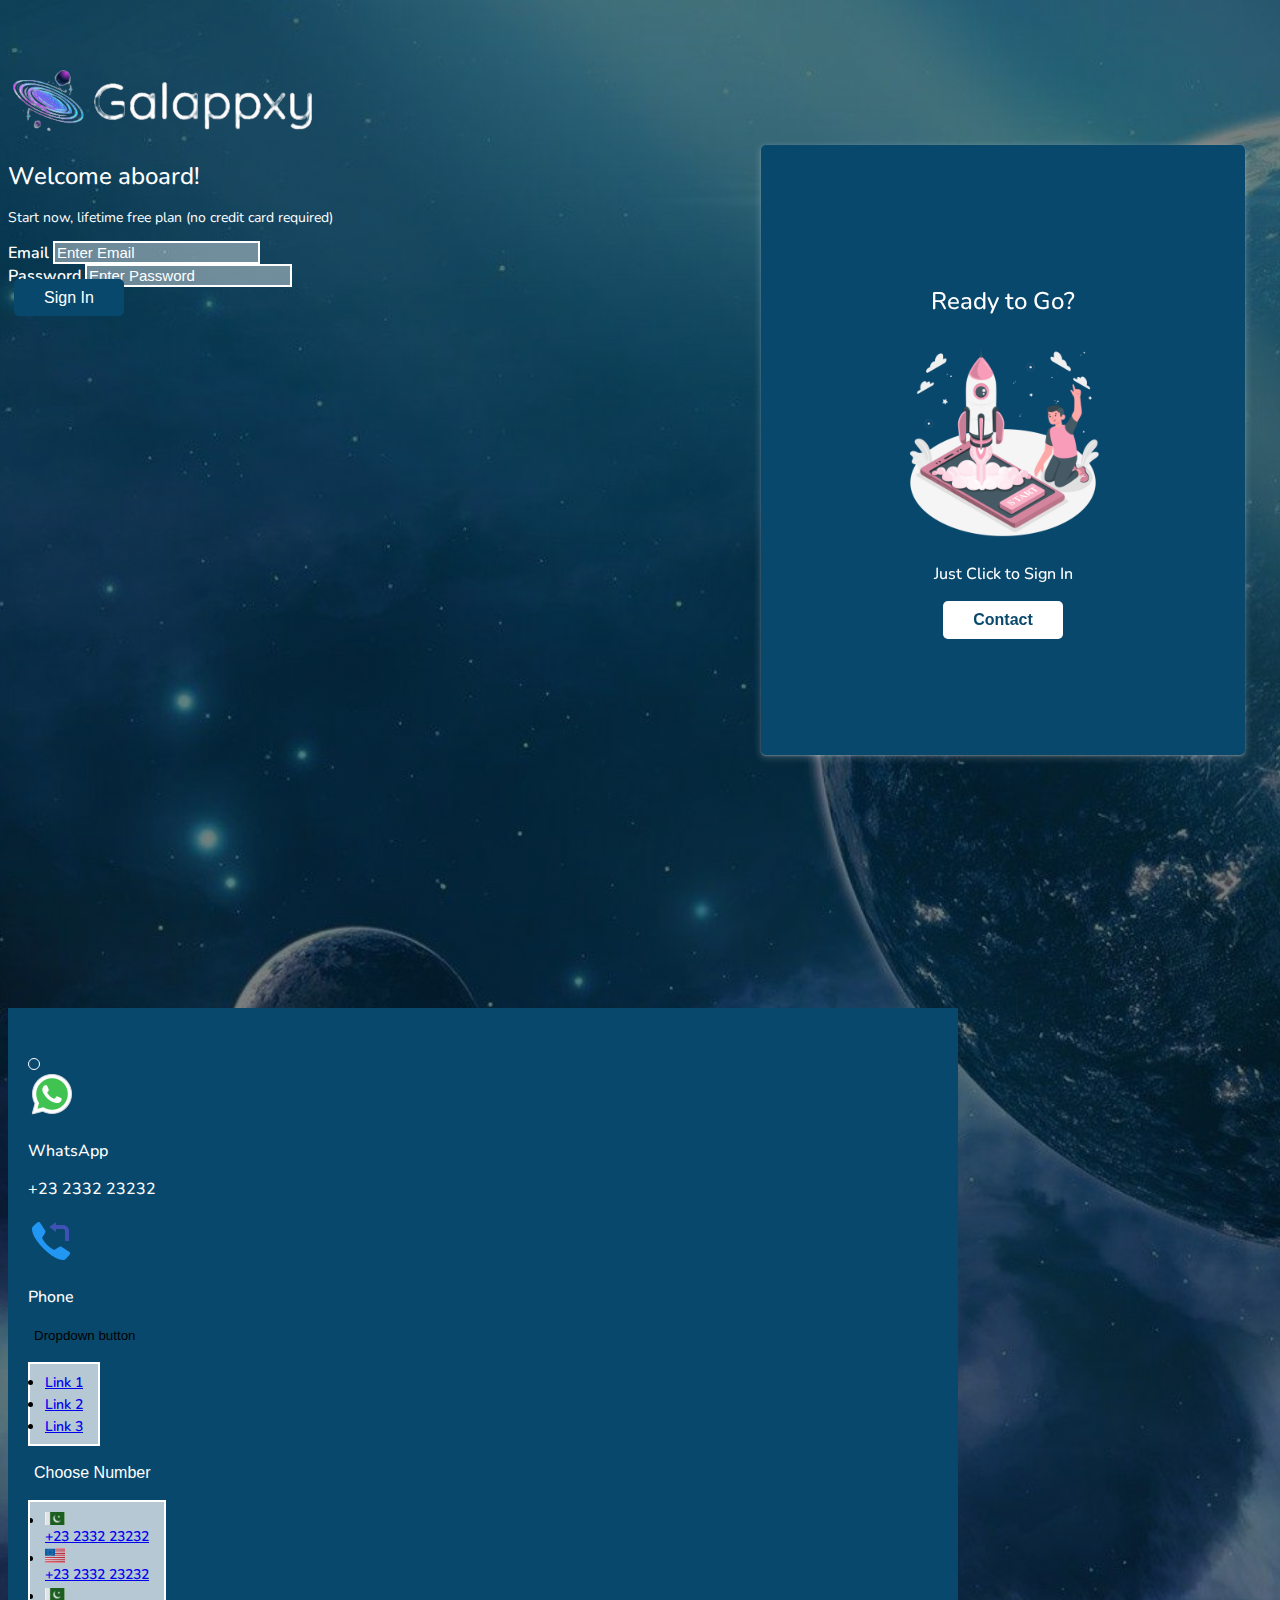
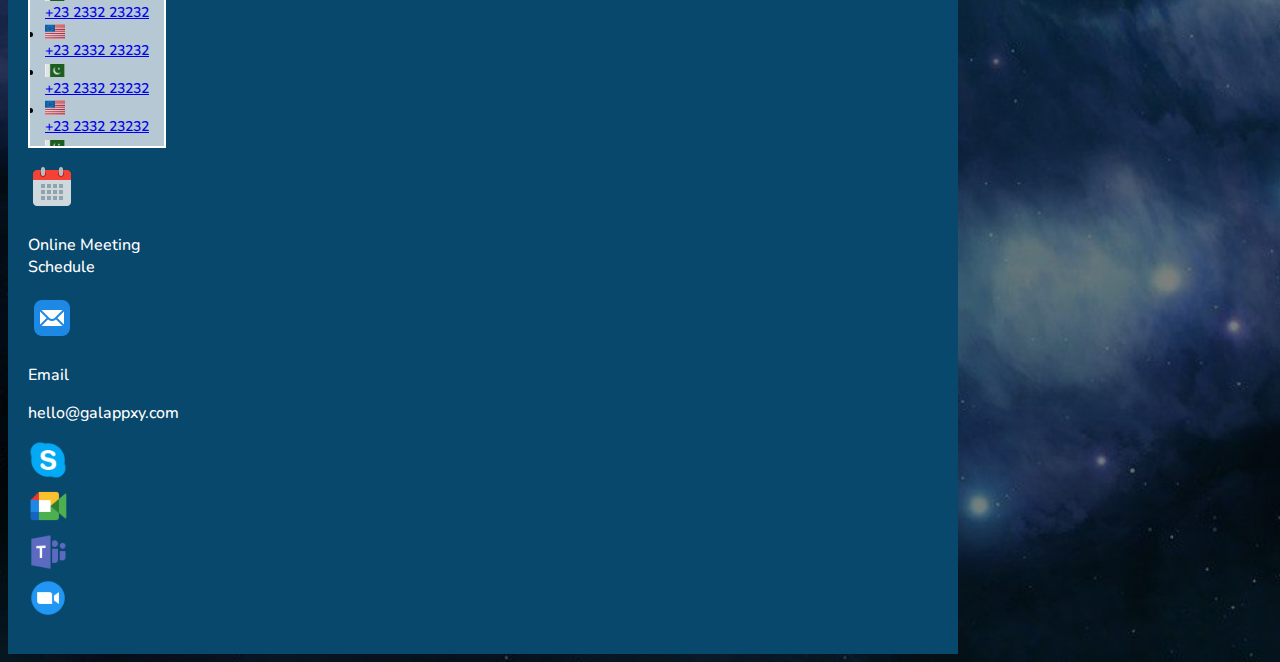
<file: log-in.html>
<!DOCTYPE html>
<html lang="en">

<head>
    <meta charset="UTF-8">
    <meta http-equiv="X-UA-Compatible" content="IE=edge">
    <meta name="viewport" content="width=device-width, initial-scale=1.0">
    <link href="https://fonts.googleapis.com/css2?family=Nunito:wght@300;400;500;600;700;800&display=swap"
        rel="stylesheet">
    <link href="https://cdn.jsdelivr.net/npm/bootstrap@5.0.2/dist/css/bootstrap.min.css" rel="stylesheet"
        integrity="sha384-EVSTQN3/azprG1Anm3QDgpJLIm9Nao0Yz1ztcQTwFspd3yD65VohhpuuCOmLASjC" crossorigin="anonymous">
    <link rel="stylesheet" href="assets/css/style.css">
    <link rel="stylesheet" href="assets/css/responsive.css">
    <title>Galaxy</title>
</head>

<body class="sign-up">
    <div class="container">
        <div class="row ">
            <div class="col-lg-6 form-col pt-2">
                <a href="index.html"> <img src="assets/images/logo.png" alt="" class="img-fluid logo"></a>
                <h1 class="main-heading mt-4">Welcome aboard!</h1>
                <p class="text">Start now, lifetime free plan (no credit card required)</p>
                <form action="">

                    <div class="mb-4">
                        <label for="exampleInputEmail1" class="form-label">Email</label>
                        <input type="email" class="form-control" id="exampleInputEmail1" aria-describedby="emailHelp"
                            placeholder="Enter Email">
                    </div>

                    <div class="mb-4">
                        <label for="exampleInputEmail1" class="form-label">Password</label>
                        <input type="text" class="form-control" id="exampleInputEmail1" aria-describedby="emailHelp"
                            placeholder="Enter Password">
                    </div>

                    <button class="mt-3"><a href="loader.html" class="button">Sign In</a></button>

                </form>
            </div>
            <div class="col-lg-6 content-col d-flex justify-content-center align-items-center">
                <div class="d-flex justify-content-center align-items-center">
                    <div class="content-section mx-auto">
                        <p class="main-heading">
                            Ready to Go?
                        </p>

                        <div class="d-flex justify-content-center">
                            <img src="assets/images/start.png" alt="" class="img-fluid launch-img mx-auto">
                        </div>

                        <p class="content-text text-center mt-4">
                            Just Click to Sign In
                        </p>

                        <div class="d-flex justify-content-center">
                            <button class="contact-btn" data-bs-toggle="modal"
                                data-bs-target="#exampleModal">Contact</button>
                        </div>

                    </div>
                </div>
            </div>
        </div>
    </div>
    <div class="modal fade" id="exampleModal" tabindex="-1" aria-labelledby="exampleModalLabel" aria-hidden="true">
        <div class="modal-dialog modal-dialog-centered">
            <div class="modal-content">

                <div class="modal-body">
                    <div class="container-fluid">
                        <div class="row">
                            <div class="col-lg-12">
                                <div class="d-flex justify-content-end">
                                    <button type="button" class="btn-close contact-close" data-bs-dismiss="modal"
                                        aria-label="Close"></button>

                                </div>
                            </div>
                            <div class="col-lg-3 col-md-6 col-sm-12 mb-5">
                                <a href="" class="no-decoration">
                                    <div class="d-flex flex-column align-items-center">
                                        <img src="assets/images/icons/icons8-whatsapp-48.png" alt=""
                                            class="img-fluid mx-auto">
                                        <p class="content-text text-center mb-0 pb-0 mt-2">WhatsApp</p>
                                        <p class="content-text ">+23 2332 23232 </p>
                                    </div>
                                </a>
                            </div>
                            <div class="col-lg-3 col-md-6 col-sm-12 mb-5">
                                <a href="" class="no-decoration">
                                    <div class="d-flex flex-column align-items-center">
                                        <img src="assets/images/icons/icons8-callback-48.png" alt=""
                                            class="img-fluid mx-auto">
                                        <p class="content-text text-center mb-0 pb-0 mt-2">Phone</p>
                                        <div class="dropdown d-none">
                                            <button type="button" class="btn btn-primary dropdown-toggle"
                                                data-bs-toggle="dropdown">
                                                Dropdown button
                                            </button>
                                            <ul class="dropdown-menu">
                                                <li><a class="dropdown-item" href="#">Link 1</a></li>
                                                <li><a class="dropdown-item" href="#">Link 2</a></li>
                                                <li><a class="dropdown-item" href="#">Link 3</a></li>
                                            </ul>
                                        </div>
                                        <div class="dropdown">
                                            <button class="dropdown-toggle content-text" type="button"
                                                id="dropdownMenuButton1" data-bs-toggle="dropdown"
                                                aria-expanded="false">
                                                Choose Number
                                            </button>
                                            <ul class="dropdown-menu flags-dropdown"
                                                aria-labelledby="dropdownMenuButton1">
                                                <li class="d-flex align-items-center ">
                                                    <div class="flag-img">
                                                        <img src="assets/images/icons/pak.png" alt="" width="20px"
                                                            height="auto">
                                                    </div>
                                                    <a class="dropdown-item ps-1" href="#">+23 2332 23232</a>
                                                </li>
                                                <li class="d-flex align-items-center ">
                                                    <div class="flag-img">
                                                        <img src="assets/images/icons/US.png" alt="" width="20px"
                                                            height="auto">
                                                    </div>
                                                    <a class="dropdown-item ps-1" href="#">+23 2332 23232</a>
                                                </li>
                                                <li class="d-flex align-items-center ">
                                                    <div class="flag-img">
                                                        <img src="assets/images/icons/pak.png" alt="" width="20px"
                                                            height="auto">
                                                    </div>
                                                    <a class="dropdown-item ps-1" href="#">+23 2332 23232</a>
                                                </li>
                                                <li class="d-flex align-items-center ">
                                                    <div class="flag-img">
                                                        <img src="assets/images/icons/US.png" alt="" width="20px"
                                                            height="auto">
                                                    </div>
                                                    <a class="dropdown-item ps-1" href="#">+23 2332 23232</a>
                                                </li>
                                                <li class="d-flex align-items-center ">
                                                    <div class="flag-img">
                                                        <img src="assets/images/icons/pak.png" alt="" width="20px"
                                                            height="auto">
                                                    </div>
                                                    <a class="dropdown-item ps-1" href="#">+23 2332 23232</a>
                                                </li>
                                                <li class="d-flex align-items-center ">
                                                    <div class="flag-img">
                                                        <img src="assets/images/icons/US.png" alt="" width="20px"
                                                            height="auto">
                                                    </div>
                                                    <a class="dropdown-item ps-1" href="#">+23 2332 23232</a>
                                                </li>
                                                <li class="d-flex align-items-center ">
                                                    <div class="flag-img">
                                                        <img src="assets/images/icons/pak.png" alt="" width="20px"
                                                            height="auto">
                                                    </div>
                                                    <a class="dropdown-item ps-1" href="#">+23 2332 23232</a>
                                                </li>
                                                <li class="d-flex align-items-center ">
                                                    <div class="flag-img">
                                                        <img src="assets/images/icons/US.png" alt="" width="20px"
                                                            height="auto">
                                                    </div>
                                                    <a class="dropdown-item ps-1" href="#">+23 2332 23232</a>
                                                </li>

                                            </ul>
                                        </div>
                                    </div>
                                </a>
                            </div>
                            <div class="col-lg-3 col-md-6 col-sm-12 mb-5">
                                <a href="" class="no-decoration">
                                    <div class="d-flex flex-column align-items-center">
                                        <img src="assets/images/icons/icons8-calendar-48.png" alt=""
                                            class="img-fluid mx-auto">
                                        <p class="content-text text-center mb-0 pb-0 mt-2">Online Meeting<br>
                                            Schedule
                                        </p>
                                    </div>
                                </a>
                            </div>
                            <div class="col-lg-3 col-md-6 col-sm-12 mb-5">
                                <a href="" class="no-decoration">
                                    <div class="d-flex flex-column align-items-center">
                                        <img src="assets/images/icons/icons8-mail-48.png" alt=""
                                            class="img-fluid mx-auto">
                                        <p class="content-text text-center mb-0 pb-0 mt-2">Email </p>
                                        <p class="content-text text">hello@galappxy.com </p>
                                    </div>
                                </a>
                            </div>
                            <div class="col-lg-12">
                                <div class="d-flex justify-content-center ">
                                    <div class="mx-2">
                                        <a href="">
                                            <img src="assets/images/icons/icons8-skype-48.png" alt="" width="40px ">
                                        </a>
                                    </div>
                                    <div class="mx-2">
                                        <a href="">
                                            <img src="assets/images/icons/icons8-google-meet-48.png" alt=""
                                                width="40px ">
                                        </a>
                                    </div>
                                    <div class="mx-2">
                                        <a href="">
                                            <img src="assets/images/icons/icons8-microsoft-teams-48.png" alt=""
                                                width="40px ">
                                        </a>
                                    </div>
                                    <div class="mx-2">
                                        <a href="">
                                            <img src="assets/images/icons/icons8-zoom-48.png" alt="" width="40px ">
                                        </a>
                                    </div>
                                </div>
                            </div>
                        </div>
                    </div>
                </div>

            </div>
        </div>
    </div>


    <script src="https://cdnjs.cloudflare.com/ajax/libs/jquery/3.6.3/jquery.min.js"
        integrity="sha512-STof4xm1wgkfm7heWqFJVn58Hm3EtS31XFaagaa8VMReCXAkQnJZ+jEy8PCC/iT18dFy95WcExNHFTqLyp72eQ=="
        crossorigin="anonymous" referrerpolicy="no-referrer"></script>
    <script src="https://cdn.jsdelivr.net/npm/bootstrap@5.0.2/dist/js/bootstrap.bundle.min.js"
        integrity="sha384-MrcW6ZMFYlzcLA8Nl+NtUVF0sA7MsXsP1UyJoMp4YLEuNSfAP+JcXn/tWtIaxVXM"
        crossorigin="anonymous"></script>
    <script src="assets/app.js"></script>


</body>

</html>
</file>
<file: assets/css/style.css>
body {
  box-sizing: border-box;
  font-family: 'Nunito', sans-serif;
}

:root {
  /* --primary:#9F1541; */
  --primary: #09486d;
}

.logo {
  height: 80px;
  width: auto;
}

::-webkit-scrollbar {
  width: 10px;
}

::-webkit-scrollbar-track {
  box-shadow: inset 0 0 6px rgba(0, 0, 0, 0.3);

}

::-webkit-scrollbar-thumb {
  background-color: var(--primary);
  outline: 1px solid var(--primary);
  box-shadow: inset 0 0 6px rgba(0, 0, 0, 0.3);

}

.text-primary {
  color: var(--primary) !important;
}

.sign-up {
  background: linear-gradient(to left, rgba(0, 0, 0, 0.5), rgba(0, 0, 0, 0.5)), url('../images/wp2062757.jpg');
  background-position: center;
  background-size: cover;
  background-repeat: no-repeat;
  background-origin: center;
  min-height: 100vh;
  width: 100%;
}

.form-col {
  padding: 50px 0px;
  min-height: 100vh;
}

.main-heading {
  color: white;
  font-size: 24px;
  font-weight: 500;
}

.text {
  font-size: 14px;
  color: white;
}

.form-label {
  font-size: 16px;
  color: white;
  font-weight: 600;
  margin-bottom: 0px;
}

.select2-container--default .select2-selection--single {
  background: linear-gradient(to left, rgba(255, 255, 255, 0.4), rgba(255, 255, 255, 0.4)) !important;
  border: 2px solid white !important;
  font-size: 15px !important;
  color: white !important;
  font-weight: 500 !important;
  padding: 0.375rem 0.75rem !important;
  line-height: 10px;
  height: 39px !important;
}

.select2-container--default .select2-selection--single .select2-selection__rendered {
  font-size: 15px !important;
  color: white !important;
  font-weight: 500 !important;
  line-height: 22px !important;
  padding: 0px !important;
}

.select2-container--default .select2-selection--single .select2-selection__arrow b {

  border-color: white transparent transparent transparent !important;
  border-style: solid;
  border-width: 7px 6px 0 6px;
  height: 0;
  left: 50%;
  margin-left: -15px !important;
  margin-top: 3px !important;
  position: absolute;
  top: 50%;
  width: 0;

}

.form-control {
  background: linear-gradient(to left, rgba(255, 255, 255, 0.4), rgba(255, 255, 255, 0.4)) !important;
  border: 2px solid white;
  font-size: 15px !important;
  color: white !important;
  font-weight: 500 !important;
}

.form-select:focus,
.form-control:focus {
  border: 2px solid white;
  outline: none;
  box-shadow: none;
  background: linear-gradient(to left, rgba(255, 255, 255, 0.3), rgba(255, 255, 255, 0.3));
}

.form-control::placeholder {
  font-size: 15px !important;
  color: white !important;
  font-weight: 500 !important;
}

.form-select {
  background: linear-gradient(to left, rgba(255, 255, 255, 0.4), rgba(255, 255, 255, 0.4));
  border: 2px solid white;
  font-size: 15px !important;
  color: white !important;
  font-weight: 500 !important;
}

.form-select option {
  background: linear-gradient(to left, rgba(255, 255, 255, 0.4), rgba(255, 255, 255, 0.4)) !important;
  color: black !important;
}

.content-section {
  position: fixed;
  top: 50%;
  left: 50%;
  transform: translate(25%, -50%);
  background-color: var(--primary);
  padding: 30px 50px;
  width: 30%;
  box-shadow: rgba(245, 245, 245, 0.3) 0px 1px 2px 0px, rgba(255, 255, 255, 0.15) 0px 2px 6px 2px;
  border-radius: 5px;
  min-height: 550px !important;
  overflow-y: auto;
  display: flex;
  flex-direction: column;
  align-items: center;
  justify-content: center;
}

/* The container must be positioned relative: */
.custom-select {
  position: relative;
  border: 2px solid white;
  font-size: 15px !important;
  color: white !important;
  font-weight: 500 !important;
  border-radius: 5px;
}

.custom-select select {
  display: none;
  /*hide original SELECT element: */
  color: black;
}

.select-selected {
  background: linear-gradient(to left, rgba(255, 255, 255, 0.4), rgba(255, 255, 255, 0.4));

}

/* Style the arrow inside the select element: */
.select-selected:after {
  position: absolute;
  content: "";
  top: 14px;
  right: 10px;
  width: 0;
  height: 0;
  border: 6px solid transparent;
  border-color: #fff transparent transparent transparent;
}

/* Point the arrow upwards when the select box is open (active): */
.select-selected.select-arrow-active:after {
  border-color: transparent transparent #fff transparent;
  top: 7px;
}

/* style the items (options), including the selected item: */
.select-items div,
.select-selected {
  color: white;
  padding: 8px 16px;
  border: 1px solid transparent;
  border-color: transparent transparent rgba(0, 0, 0, 0.1) transparent;
  cursor: pointer;
}

/* Style items (options): */
.select-items {
  position: absolute;
  background: linear-gradient(to left, white, white);
  top: 100%;
  left: 0;
  right: 0;
  z-index: 99;
  color: black !important;
  max-height: 200px;
  overflow-y: auto;
}

/* Hide the items when the select box is closed: */
.select-hide {
  display: none;
}

.select-items div {
  color: black !important;
}

.select-items div:hover,
.same-as-selected {
  background-color: rgba(0, 0, 0, 0.1);
}

button {
  background-color: transparent;
  border: none;
}

.button {
  padding: 10px 30px;
  background-color: var(--primary);
  border: none;
  border-radius: 5px;
  font-size: 16px;
  font-weight: 500;
  color: white;
  text-decoration: none;
}

.button:hover {
  color: white;
}

.content-text {
  font-size: 16px;
  color: white;
  font-weight: 500;
}

.countdown {
  background: linear-gradient(to left, rgba(255, 255, 255, 0.4), rgba(255, 255, 255, 0.4));
  border: 2px solid white;
  color: white !important;
  font-weight: 500 !important;
  width: fit-content;
  padding: 7px 15px;
}

.launch-img {
  width: 200px;
  height: auto;
}

.launch-img2 {
  width: 250px;
  height: auto;
}

.contact-btn {
  padding: 10px 30px;
  background-color: white;
  border: none;
  border-radius: 5px;
  font-size: 16px;
  font-weight: 600;
  color: var(--primary);
  text-decoration: none;
}

.modal-dialog {
  max-width: 950px;
}

.modal-content {
  background-color: var(--primary);
  padding: 40px 20px 30px 20px;
}

.no-decoration {
  text-decoration: none;
}

.dropdown-menu {
  background: linear-gradient(to left, rgba(255, 255, 255, 0.7), rgba(255, 255, 255, 0.7));
  border: 2px solid white;
  color: black !important;
  font-weight: 500 !important;
  width: fit-content;
  padding: 7px 15px;
}

.dropdown-menu li a {
  font-size: 14px;
  font-weight: 600;
}

.flag-img {
  display: flex;
  flex-shrink: 0 !important;
}

.flags-dropdown {
  height: 230px;
  overflow-y: auto;
  width: fit-content;
  overflow-x: hidden;
}

.contact-close {
  color: white !important;
  border: 1px solid white;
  border-radius: 100%;
  margin-top: -30px;
  margin-right: -20px;
  padding: 5px;
  font-size: 10px
}

/* ===============================================================code activation */
.code-active-input {
  width: 70px;
  height: 90px;
  font-size: 40px !important;
  text-align: center;
}

.better-icon {
  height: 40px;
  width: 40px;
  background-color: white !important;
  border-radius: 100%;
  display: flex;
  justify-content: center;
  align-items: center;
  flex-shrink: 0;
}

.form {
  min-height: 90%;
  display: flex;
  justify-content: center;
  align-items: center;
  flex-direction: column;
}

.launch-row {
  min-height: 100vh;
}

.logo-img {
  height: 150px;
  width: auto;
  border: 2px solid white;
  padding: 10px;
}

#select2-us-states-results img {
  border-radius: 0.4rem;
}









/* @import url("https://fonts.googleapis.com/css?family=Roboto+Mono&display=swap"); */
/* .about {
  position: fixed;
  z-index: 10;
  bottom: 10px;
  right: 10px;
  width: 40px;
  height: 40px;
  display: flex;
  justify-content: flex-end;
  align-items: flex-end;
  transition: all 0.2s ease;
}
.about .bg_links {
  width: 40px;
  height: 40px;
  border-radius: 100%;
  display: flex;
  justify-content: center;
  align-items: center;
  background-color: rgba(255, 255, 255, 0.2);
  border-radius: 100%;
  backdrop-filter: blur(5px);
  position: absolute;
}
.about .logo {
  width: 40px;
  height: 40px;
  z-index: 9;
  background-image: url(https://rafaelalucas91.github.io/assets/codepen/logo_white.svg);
  background-size: 50%;
  background-repeat: no-repeat;
  background-position: 10px 7px;
  opacity: 0.9;
  transition: all 1s 0.2s ease;
  bottom: 0;
  right: 0;
}
.about .social {
  opacity: 0;
  right: 0;
  bottom: 0;
}
.about .social .icon {
  width: 100%;
  height: 100%;
  background-size: 20px;
  background-repeat: no-repeat;
  background-position: center;
  background-color: transparent;
  display: flex;
  transition: all 0.2s ease, background-color 0.4s ease;
  opacity: 0;
  border-radius: 100%;
}
.about .social.portfolio {
  transition: all 0.8s ease;
}
.about .social.portfolio .icon {
  background-image: url(https://rafaelalucas91.github.io/assets/codepen/link.svg);
}
.about .social.dribbble {
  transition: all 0.3s ease;
}
.about .social.dribbble .icon {
  background-image: url(https://rafaelalucas91.github.io/assets/codepen/dribbble.svg);
}
.about .social.linkedin {
  transition: all 0.8s ease;
}
.about .social.linkedin .icon {
  background-image: url(https://rafaelalucas91.github.io/assets/codepen/linkedin.svg);
}
.about:hover {
  width: 105px;
  height: 105px;
  transition: all 0.6s cubic-bezier(0.64, 0.01, 0.07, 1.65);
}
.about:hover .logo {
  opacity: 1;
  transition: all 0.6s ease;
}
.about:hover .social {
  opacity: 1;
}
.about:hover .social .icon {
  opacity: 0.9;
}
.about:hover .social:hover {
  background-size: 28px;
}
.about:hover .social:hover .icon {
  background-size: 65%;
  opacity: 1;
}
.about:hover .social.portfolio {
  right: 0;
  bottom: calc(100% - 40px);
  transition: all 0.3s 0s cubic-bezier(0.64, 0.01, 0.07, 1.65);
}
.about:hover .social.portfolio .icon:hover {
  background-color: #698fb7;
}
.about:hover .social.dribbble {
  bottom: 45%;
  right: 45%;
  transition: all 0.3s 0.15s cubic-bezier(0.64, 0.01, 0.07, 1.65);
}
.about:hover .social.dribbble .icon:hover {
  background-color: #ea4c89;
}
.about:hover .social.linkedin {
  bottom: 0;
  right: calc(100% - 40px);
  transition: all 0.3s 0.25s cubic-bezier(0.64, 0.01, 0.07, 1.65);
}
.about:hover .social.linkedin .icon:hover {
  background-color: #0077b5;
} */

/* body {
  margin: 0;
  padding: 0;
  display: flex;
  align-items: center;
  justify-content: center;
  height: 100vh;
  width: 100%;
  background-color: #3c4359;
} */
.loader {
  background-color: var(--primary);
  position: fixed;
  top: 0;
  left: 0;
  right: 0;
  bottom: 0;
  display: flex;
  justify-content: center;
  align-items: center;
}

.content {
  width: 300px;
  height: 300px;
  position: relative;
  display: flex;
  justify-content: center;
  align-items: center;
}

.content .planet {
  width: 65%;
  height: 65%;
  background-color: #546c8c;
  border-radius: 100%;
  position: absolute;
  display: flex;
  align-items: center;
  transform-origin: center center;
  box-shadow: inset 2px -10px 0px rgba(0, 0, 0, 0.1);
  animation: planet 5s ease infinite alternate;
  /* planet ring */
  /* to cover the back of the ring */
  /* planet spots */
}

@keyframes planet {
  0% {
    transform: rotate(10deg);
  }

  100% {
    transform: rotate(-10deg);
  }
}

.content .planet .ring {
  position: absolute;
  width: 300px;
  height: 300px;
  border-radius: 100%;
  background-color: #bacbd9;
  display: flex;
  align-items: center;
  justify-content: center;
  transform-origin: 33% center;
  box-shadow: 2px -10px 0px rgba(0, 0, 0, 0.1), inset -5px -10px 0px rgba(0, 0, 0, 0.1);
  animation: ring 3s ease infinite;
  /* small ball */
  /* inner ring */
}

@keyframes ring {
  0% {
    transform: rotateX(110deg) rotateZ(0deg) translate(-50px, 5px);
  }

  100% {
    transform: rotateX(110deg) rotateZ(360deg) translate(-50px, 5px);
  }
}

.content .planet .ring:before {
  content: "";
  position: absolute;
  width: 10px;
  height: 30px;
  border-radius: 100%;
  background-color: #7ea1bf;
  z-index: 2;
  left: calc(0px - 5px);
  box-shadow: inset -3px 3px 0px rgba(0, 0, 0, 0.2);
}

.content .planet .ring:after {
  content: "";
  position: absolute;
  width: 240px;
  height: 240px;
  border-radius: 100%;
  background-color: #7ea1bf;
  box-shadow: inset 2px -10px 0px rgba(0, 0, 0, 0.1);
}

.content .planet .cover-ring {
  position: absolute;
  width: 100%;
  height: 50%;
  border-bottom-left-radius: 80%;
  border-bottom-right-radius: 80%;
  border-top-left-radius: 100px;
  border-top-right-radius: 100px;
  transform: translate(0px, -17px);
  background-color: #546c8c;
  z-index: 2;
  box-shadow: inset 0px -2px 0px rgba(0, 0, 0, 0.1);
}

.content .planet .spots {
  width: 100%;
  height: 100%;
  display: flex;
  align-items: center;
  justify-content: center;
  position: absolute;
  z-index: 2;
}

.content .planet .spots span {
  width: 30px;
  height: 30px;
  background-color: #3c4359;
  position: absolute;
  border-radius: 100%;
  box-shadow: inset -2px 3px 0px rgba(0, 0, 0, 0.3);
  animation: dots 5s ease infinite alternate;
}

@keyframes dots {
  0% {
    box-shadow: inset -3px 3px 0px rgba(0, 0, 0, 0.3);
  }

  100% {
    box-shadow: inset 3px 3px 0px rgba(0, 0, 0, 0.3);
  }
}

.content .planet .spots span:nth-child(1) {
  top: 20px;
  right: 50px;
}

.content .planet .spots span:nth-child(2) {
  top: 40px;
  left: 50px;
  width: 15px;
  height: 15px;
}

.content .planet .spots span:nth-child(3) {
  top: 80px;
  left: 20px;
  width: 25px;
  height: 25px;
}

.content .planet .spots span:nth-child(4) {
  top: 80px;
  left: 90px;
  width: 40px;
  height: 40px;
}

.content .planet .spots span:nth-child(5) {
  top: 160px;
  left: 70px;
  width: 15px;
  height: 15px;
}

.content .planet .spots span:nth-child(6) {
  top: 165px;
  left: 125px;
  width: 10px;
  height: 10px;
}

.content .planet .spots span:nth-child(7) {
  top: 90px;
  left: 150px;
  width: 15px;
  height: 15px;
}

.content p {
  color: #bacbd9;
  font-size: 14px;
  z-index: 2;
  position: absolute;
  bottom: -20px;
  font-family: "Roboto Mono", monospace;
  animation: text 4s ease infinite;
  width: 100px;
  text-align: center;
}

@keyframes text {
  0% {
    transform: translateX(-30px);
    letter-spacing: 0px;
    color: #bacbd9;
  }

  25% {
    letter-spacing: 3px;
    color: #7ea1bf;
  }

  50% {
    transform: translateX(30px);
    letter-spacing: 0px;
    color: #bacbd9;
  }

  75% {
    letter-spacing: 3px;
    color: #7ea1bf;
  }

  100% {
    transform: translateX(-30px);
    letter-spacing: 0px;
    color: #bacbd9;
  }
}

/* Chrome, Safari, Edge, Opera */
input::-webkit-outer-spin-button,
input::-webkit-inner-spin-button {
  -webkit-appearance: none;
  margin: 0;
}

/* Firefox */
input[type=number] {
  -moz-appearance: textfield;
}


/* =====================================================================================phone number */

.iti {
  position: relative;
  /* display: inline-block;  */
}
/* 
.iti * {
  box-sizing: border-box;
  -moz-box-sizing: border-box;
} */

.iti__hide {
  display: none;
}

.iti__v-hide {
  visibility: hidden;
}

.iti input,
.iti input[type=text],
.iti input[type=tel] {
  position: relative;
  z-index: 0;
  margin-top: 0 !important;
  margin-bottom: 0 !important;
  padding-right: 36px;
  margin-right: 0;
}

.iti__flag-container {
  position: absolute;
  top: 0;
  bottom: 0;
  right: 0;
  padding: 1px;
}

.iti__selected-flag {
  z-index: 1;
  position: relative;
  display: flex;
  align-items: center;
  height: 100%;
  padding: 0 6px 0 8px;
  width: 85px;
}

.iti__arrow {
  margin-left: 6px;
  width: 0;
  height: 0;
  border-left: 3px solid transparent;
  border-right: 3px solid transparent;
  border-top: 4px solid #555;
}

.iti__arrow--up {
  border-top: none;
  border-bottom: 4px solid #555;
}

.iti__country-list {
  position: absolute;
  z-index: 2;
  list-style: none;
  text-align: left;
  padding: 0;
  margin: 0 0 0 -1px;
  box-shadow: 1px 1px 4px rgba(0, 0, 0, 0.2);
  background-color: white;
  border: 1px solid #CCC;
  white-space: nowrap;
  max-height: 200px;
  overflow-y: scroll;
  -webkit-overflow-scrolling: touch;
  right: 0;
  left: 0;
}

.iti__country-list--dropup {
  bottom: 100%;
  margin-bottom: -1px;
}

@media (max-width: 500px) {
  .iti__country-list {
    white-space: normal;
  }
}

.iti__flag-box {
  display: inline-block;
  width: 20px;
}

.iti__divider {
  padding-bottom: 5px;
  margin-bottom: 5px;
  border-bottom: 1px solid #CCC;
}

.iti__country {
  padding: 5px 10px;
  outline: none;
}

.iti__dial-code {
  color: #999;
}

.iti__country.iti__highlight {
  background-color: rgba(0, 0, 0, 0.05);
}

.iti__flag-box,
.iti__country-name,
.iti__dial-code {
  vertical-align: middle;
}

.iti__flag-box,
.iti__country-name {
  margin-right: 6px;
}

.iti--allow-dropdown input,
.iti--allow-dropdown input[type=text],
.iti--allow-dropdown input[type=tel],
.iti--separate-dial-code input,
.iti--separate-dial-code input[type=text],
.iti--separate-dial-code input[type=tel] {
  padding-right: 6px;
  padding-left: 52px;
  margin-left: 0;
}

.iti--allow-dropdown .iti__flag-container,
.iti--separate-dial-code .iti__flag-container {
  right: auto;
  left: 0;
  right: 0;
}

.iti--allow-dropdown .iti__flag-container:hover {
  cursor: pointer;
}

.iti--allow-dropdown .iti__flag-container:hover .iti__selected-flag {
  background-color: rgba(0, 0, 0, 0.05);
}

.iti--allow-dropdown input[disabled]+.iti__flag-container:hover,
.iti--allow-dropdown input[readonly]+.iti__flag-container:hover {
  cursor: default;
}

.iti--allow-dropdown input[disabled]+.iti__flag-container:hover .iti__selected-flag,
.iti--allow-dropdown input[readonly]+.iti__flag-container:hover .iti__selected-flag {
  background-color: transparent;
}

.iti--separate-dial-code .iti__selected-flag {
  background-color: rgba(0, 0, 0, 0.05);
}

.iti--separate-dial-code .iti__selected-dial-code {
  margin-left: 6px;
  color: white;
}

#phone {
  padding-left: 90px !important;
}

.iti--container {
  position: absolute;
  top: -1000px;
  left: -1000px;
  z-index: 1060;
  padding: 1px;
}

.iti--container:hover {
  cursor: pointer;
}

.iti-mobile .iti--container {
  top: 30px;
  bottom: 30px;
  left: 30px;
  right: 30px;
  position: fixed;
}

.iti-mobile .iti__country-list {
  max-height: 100%;
  width: 100%;
}

.iti-mobile .iti__country {
  padding: 10px 10px;
  line-height: 1.5em;
}

.iti__flag {
  width: 20px;
}

.iti__flag.iti__be {
  width: 18px;
}

.iti__flag.iti__ch {
  width: 15px;
}

.iti__flag.iti__mc {
  width: 19px;
}

.iti__flag.iti__ne {
  width: 18px;
}

.iti__flag.iti__np {
  width: 13px;
}

.iti__flag.iti__va {
  width: 15px;
}

@media (-webkit-min-device-pixel-ratio: 2),
(min-resolution: 192dpi) {
  .iti__flag {
    background-size: 5652px 15px;
  }
}

.iti__flag.iti__ac {
  height: 10px;
  background-position: 0px 0px;
}

.iti__flag.iti__ad {
  height: 14px;
  background-position: -22px 0px;
}

.iti__flag.iti__ae {
  height: 10px;
  background-position: -44px 0px;
}

.iti__flag.iti__af {
  height: 14px;
  background-position: -66px 0px;
}

.iti__flag.iti__ag {
  height: 14px;
  background-position: -88px 0px;
}

.iti__flag.iti__ai {
  height: 10px;
  background-position: -110px 0px;
}

.iti__flag.iti__al {
  height: 15px;
  background-position: -132px 0px;
}

.iti__flag.iti__am {
  height: 10px;
  background-position: -154px 0px;
}

.iti__flag.iti__ao {
  height: 14px;
  background-position: -176px 0px;
}

.iti__flag.iti__aq {
  height: 14px;
  background-position: -198px 0px;
}

.iti__flag.iti__ar {
  height: 13px;
  background-position: -220px 0px;
}

.iti__flag.iti__as {
  height: 10px;
  background-position: -242px 0px;
}

.iti__flag.iti__at {
  height: 14px;
  background-position: -264px 0px;
}

.iti__flag.iti__au {
  height: 10px;
  background-position: -286px 0px;
}

.iti__flag.iti__aw {
  height: 14px;
  background-position: -308px 0px;
}

.iti__flag.iti__ax {
  height: 13px;
  background-position: -330px 0px;
}

.iti__flag.iti__az {
  height: 10px;
  background-position: -352px 0px;
}

.iti__flag.iti__ba {
  height: 10px;
  background-position: -374px 0px;
}

.iti__flag.iti__bb {
  height: 14px;
  background-position: -396px 0px;
}

.iti__flag.iti__bd {
  height: 12px;
  background-position: -418px 0px;
}

.iti__flag.iti__be {
  height: 15px;
  background-position: -440px 0px;
}

.iti__flag.iti__bf {
  height: 14px;
  background-position: -460px 0px;
}

.iti__flag.iti__bg {
  height: 12px;
  background-position: -482px 0px;
}

.iti__flag.iti__bh {
  height: 12px;
  background-position: -504px 0px;
}

.iti__flag.iti__bi {
  height: 12px;
  background-position: -526px 0px;
}

.iti__flag.iti__bj {
  height: 14px;
  background-position: -548px 0px;
}

.iti__flag.iti__bl {
  height: 14px;
  background-position: -570px 0px;
}

.iti__flag.iti__bm {
  height: 10px;
  background-position: -592px 0px;
}

.iti__flag.iti__bn {
  height: 10px;
  background-position: -614px 0px;
}

.iti__flag.iti__bo {
  height: 14px;
  background-position: -636px 0px;
}

.iti__flag.iti__bq {
  height: 14px;
  background-position: -658px 0px;
}

.iti__flag.iti__br {
  height: 14px;
  background-position: -680px 0px;
}

.iti__flag.iti__bs {
  height: 10px;
  background-position: -702px 0px;
}

.iti__flag.iti__bt {
  height: 14px;
  background-position: -724px 0px;
}

.iti__flag.iti__bv {
  height: 15px;
  background-position: -746px 0px;
}

.iti__flag.iti__bw {
  height: 14px;
  background-position: -768px 0px;
}

.iti__flag.iti__by {
  height: 10px;
  background-position: -790px 0px;
}

.iti__flag.iti__bz {
  height: 14px;
  background-position: -812px 0px;
}

.iti__flag.iti__ca {
  height: 10px;
  background-position: -834px 0px;
}

.iti__flag.iti__cc {
  height: 10px;
  background-position: -856px 0px;
}

.iti__flag.iti__cd {
  height: 15px;
  background-position: -878px 0px;
}

.iti__flag.iti__cf {
  height: 14px;
  background-position: -900px 0px;
}

.iti__flag.iti__cg {
  height: 14px;
  background-position: -922px 0px;
}

.iti__flag.iti__ch {
  height: 15px;
  background-position: -944px 0px;
}

.iti__flag.iti__ci {
  height: 14px;
  background-position: -961px 0px;
}

.iti__flag.iti__ck {
  height: 10px;
  background-position: -983px 0px;
}

.iti__flag.iti__cl {
  height: 14px;
  background-position: -1005px 0px;
}

.iti__flag.iti__cm {
  height: 14px;
  background-position: -1027px 0px;
}

.iti__flag.iti__cn {
  height: 14px;
  background-position: -1049px 0px;
}

.iti__flag.iti__co {
  height: 14px;
  background-position: -1071px 0px;
}

.iti__flag.iti__cp {
  height: 14px;
  background-position: -1093px 0px;
}

.iti__flag.iti__cr {
  height: 12px;
  background-position: -1115px 0px;
}

.iti__flag.iti__cu {
  height: 10px;
  background-position: -1137px 0px;
}

.iti__flag.iti__cv {
  height: 12px;
  background-position: -1159px 0px;
}

.iti__flag.iti__cw {
  height: 14px;
  background-position: -1181px 0px;
}

.iti__flag.iti__cx {
  height: 10px;
  background-position: -1203px 0px;
}

.iti__flag.iti__cy {
  height: 14px;
  background-position: -1225px 0px;
}

.iti__flag.iti__cz {
  height: 14px;
  background-position: -1247px 0px;
}

.iti__flag.iti__de {
  height: 12px;
  background-position: -1269px 0px;
}

.iti__flag.iti__dg {
  height: 10px;
  background-position: -1291px 0px;
}

.iti__flag.iti__dj {
  height: 14px;
  background-position: -1313px 0px;
}

.iti__flag.iti__dk {
  height: 15px;
  background-position: -1335px 0px;
}

.iti__flag.iti__dm {
  height: 10px;
  background-position: -1357px 0px;
}

.iti__flag.iti__do {
  height: 14px;
  background-position: -1379px 0px;
}

.iti__flag.iti__dz {
  height: 14px;
  background-position: -1401px 0px;
}

.iti__flag.iti__ea {
  height: 14px;
  background-position: -1423px 0px;
}

.iti__flag.iti__ec {
  height: 14px;
  background-position: -1445px 0px;
}

.iti__flag.iti__ee {
  height: 13px;
  background-position: -1467px 0px;
}

.iti__flag.iti__eg {
  height: 14px;
  background-position: -1489px 0px;
}

.iti__flag.iti__eh {
  height: 10px;
  background-position: -1511px 0px;
}

.iti__flag.iti__er {
  height: 10px;
  background-position: -1533px 0px;
}

.iti__flag.iti__es {
  height: 14px;
  background-position: -1555px 0px;
}

.iti__flag.iti__et {
  height: 10px;
  background-position: -1577px 0px;
}

.iti__flag.iti__eu {
  height: 14px;
  background-position: -1599px 0px;
}

.iti__flag.iti__fi {
  height: 12px;
  background-position: -1621px 0px;
}

.iti__flag.iti__fj {
  height: 10px;
  background-position: -1643px 0px;
}

.iti__flag.iti__fk {
  height: 10px;
  background-position: -1665px 0px;
}

.iti__flag.iti__fm {
  height: 11px;
  background-position: -1687px 0px;
}

.iti__flag.iti__fo {
  height: 15px;
  background-position: -1709px 0px;
}

.iti__flag.iti__fr {
  height: 14px;
  background-position: -1731px 0px;
}

.iti__flag.iti__ga {
  height: 15px;
  background-position: -1753px 0px;
}

.iti__flag.iti__gb {
  height: 10px;
  background-position: -1775px 0px;
}

.iti__flag.iti__gd {
  height: 12px;
  background-position: -1797px 0px;
}

.iti__flag.iti__ge {
  height: 14px;
  background-position: -1819px 0px;
}

.iti__flag.iti__gf {
  height: 14px;
  background-position: -1841px 0px;
}

.iti__flag.iti__gg {
  height: 14px;
  background-position: -1863px 0px;
}

.iti__flag.iti__gh {
  height: 14px;
  background-position: -1885px 0px;
}

.iti__flag.iti__gi {
  height: 10px;
  background-position: -1907px 0px;
}

.iti__flag.iti__gl {
  height: 14px;
  background-position: -1929px 0px;
}

.iti__flag.iti__gm {
  height: 14px;
  background-position: -1951px 0px;
}

.iti__flag.iti__gn {
  height: 14px;
  background-position: -1973px 0px;
}

.iti__flag.iti__gp {
  height: 14px;
  background-position: -1995px 0px;
}

.iti__flag.iti__gq {
  height: 14px;
  background-position: -2017px 0px;
}

.iti__flag.iti__gr {
  height: 14px;
  background-position: -2039px 0px;
}

.iti__flag.iti__gs {
  height: 10px;
  background-position: -2061px 0px;
}

.iti__flag.iti__gt {
  height: 13px;
  background-position: -2083px 0px;
}

.iti__flag.iti__gu {
  height: 11px;
  background-position: -2105px 0px;
}

.iti__flag.iti__gw {
  height: 10px;
  background-position: -2127px 0px;
}

.iti__flag.iti__gy {
  height: 12px;
  background-position: -2149px 0px;
}

.iti__flag.iti__hk {
  height: 14px;
  background-position: -2171px 0px;
}

.iti__flag.iti__hm {
  height: 10px;
  background-position: -2193px 0px;
}

.iti__flag.iti__hn {
  height: 10px;
  background-position: -2215px 0px;
}

.iti__flag.iti__hr {
  height: 10px;
  background-position: -2237px 0px;
}

.iti__flag.iti__ht {
  height: 12px;
  background-position: -2259px 0px;
}

.iti__flag.iti__hu {
  height: 10px;
  background-position: -2281px 0px;
}

.iti__flag.iti__ic {
  height: 14px;
  background-position: -2303px 0px;
}

.iti__flag.iti__id {
  height: 14px;
  background-position: -2325px 0px;
}

.iti__flag.iti__ie {
  height: 10px;
  background-position: -2347px 0px;
}

.iti__flag.iti__il {
  height: 15px;
  background-position: -2369px 0px;
}

.iti__flag.iti__im {
  height: 10px;
  background-position: -2391px 0px;
}

.iti__flag.iti__in {
  height: 14px;
  background-position: -2413px 0px;
}

.iti__flag.iti__io {
  height: 10px;
  background-position: -2435px 0px;
}

.iti__flag.iti__iq {
  height: 14px;
  background-position: -2457px 0px;
}

.iti__flag.iti__ir {
  height: 12px;
  background-position: -2479px 0px;
}

.iti__flag.iti__is {
  height: 15px;
  background-position: -2501px 0px;
}

.iti__flag.iti__it {
  height: 14px;
  background-position: -2523px 0px;
}

.iti__flag.iti__je {
  height: 12px;
  background-position: -2545px 0px;
}

.iti__flag.iti__jm {
  height: 10px;
  background-position: -2567px 0px;
}

.iti__flag.iti__jo {
  height: 10px;
  background-position: -2589px 0px;
}

.iti__flag.iti__jp {
  height: 14px;
  background-position: -2611px 0px;
}

.iti__flag.iti__ke {
  height: 14px;
  background-position: -2633px 0px;
}

.iti__flag.iti__kg {
  height: 12px;
  background-position: -2655px 0px;
}

.iti__flag.iti__kh {
  height: 13px;
  background-position: -2677px 0px;
}

.iti__flag.iti__ki {
  height: 10px;
  background-position: -2699px 0px;
}

.iti__flag.iti__km {
  height: 12px;
  background-position: -2721px 0px;
}

.iti__flag.iti__kn {
  height: 14px;
  background-position: -2743px 0px;
}

.iti__flag.iti__kp {
  height: 10px;
  background-position: -2765px 0px;
}

.iti__flag.iti__kr {
  height: 14px;
  background-position: -2787px 0px;
}

.iti__flag.iti__kw {
  height: 10px;
  background-position: -2809px 0px;
}

.iti__flag.iti__ky {
  height: 10px;
  background-position: -2831px 0px;
}

.iti__flag.iti__kz {
  height: 10px;
  background-position: -2853px 0px;
}

.iti__flag.iti__la {
  height: 14px;
  background-position: -2875px 0px;
}

.iti__flag.iti__lb {
  height: 14px;
  background-position: -2897px 0px;
}

.iti__flag.iti__lc {
  height: 10px;
  background-position: -2919px 0px;
}

.iti__flag.iti__li {
  height: 12px;
  background-position: -2941px 0px;
}

.iti__flag.iti__lk {
  height: 10px;
  background-position: -2963px 0px;
}

.iti__flag.iti__lr {
  height: 11px;
  background-position: -2985px 0px;
}

.iti__flag.iti__ls {
  height: 14px;
  background-position: -3007px 0px;
}

.iti__flag.iti__lt {
  height: 12px;
  background-position: -3029px 0px;
}

.iti__flag.iti__lu {
  height: 12px;
  background-position: -3051px 0px;
}

.iti__flag.iti__lv {
  height: 10px;
  background-position: -3073px 0px;
}

.iti__flag.iti__ly {
  height: 10px;
  background-position: -3095px 0px;
}

.iti__flag.iti__ma {
  height: 14px;
  background-position: -3117px 0px;
}

.iti__flag.iti__mc {
  height: 15px;
  background-position: -3139px 0px;
}

.iti__flag.iti__md {
  height: 10px;
  background-position: -3160px 0px;
}

.iti__flag.iti__me {
  height: 10px;
  background-position: -3182px 0px;
}

.iti__flag.iti__mf {
  height: 14px;
  background-position: -3204px 0px;
}

.iti__flag.iti__mg {
  height: 14px;
  background-position: -3226px 0px;
}

.iti__flag.iti__mh {
  height: 11px;
  background-position: -3248px 0px;
}

.iti__flag.iti__mk {
  height: 10px;
  background-position: -3270px 0px;
}

.iti__flag.iti__ml {
  height: 14px;
  background-position: -3292px 0px;
}

.iti__flag.iti__mm {
  height: 14px;
  background-position: -3314px 0px;
}

.iti__flag.iti__mn {
  height: 10px;
  background-position: -3336px 0px;
}

.iti__flag.iti__mo {
  height: 14px;
  background-position: -3358px 0px;
}

.iti__flag.iti__mp {
  height: 10px;
  background-position: -3380px 0px;
}

.iti__flag.iti__mq {
  height: 14px;
  background-position: -3402px 0px;
}

.iti__flag.iti__mr {
  height: 14px;
  background-position: -3424px 0px;
}

.iti__flag.iti__ms {
  height: 10px;
  background-position: -3446px 0px;
}

.iti__flag.iti__mt {
  height: 14px;
  background-position: -3468px 0px;
}

.iti__flag.iti__mu {
  height: 14px;
  background-position: -3490px 0px;
}

.iti__flag.iti__mv {
  height: 14px;
  background-position: -3512px 0px;
}

.iti__flag.iti__mw {
  height: 14px;
  background-position: -3534px 0px;
}

.iti__flag.iti__mx {
  height: 12px;
  background-position: -3556px 0px;
}

.iti__flag.iti__my {
  height: 10px;
  background-position: -3578px 0px;
}

.iti__flag.iti__mz {
  height: 14px;
  background-position: -3600px 0px;
}

.iti__flag.iti__na {
  height: 14px;
  background-position: -3622px 0px;
}

.iti__flag.iti__nc {
  height: 10px;
  background-position: -3644px 0px;
}

.iti__flag.iti__ne {
  height: 15px;
  background-position: -3666px 0px;
}

.iti__flag.iti__nf {
  height: 10px;
  background-position: -3686px 0px;
}

.iti__flag.iti__ng {
  height: 10px;
  background-position: -3708px 0px;
}

.iti__flag.iti__ni {
  height: 12px;
  background-position: -3730px 0px;
}

.iti__flag.iti__nl {
  height: 14px;
  background-position: -3752px 0px;
}

.iti__flag.iti__no {
  height: 15px;
  background-position: -3774px 0px;
}

.iti__flag.iti__np {
  height: 15px;
  background-position: -3796px 0px;
}

.iti__flag.iti__nr {
  height: 10px;
  background-position: -3811px 0px;
}

.iti__flag.iti__nu {
  height: 10px;
  background-position: -3833px 0px;
}

.iti__flag.iti__nz {
  height: 10px;
  background-position: -3855px 0px;
}

.iti__flag.iti__om {
  height: 10px;
  background-position: -3877px 0px;
}

.iti__flag.iti__pa {
  height: 14px;
  background-position: -3899px 0px;
}

.iti__flag.iti__pe {
  height: 14px;
  background-position: -3921px 0px;
}

.iti__flag.iti__pf {
  height: 14px;
  background-position: -3943px 0px;
}

.iti__flag.iti__pg {
  height: 15px;
  background-position: -3965px 0px;
}

.iti__flag.iti__ph {
  height: 10px;
  background-position: -3987px 0px;
}

.iti__flag.iti__pk {
  height: 14px;
  background-position: -4009px 0px;
}

.iti__flag.iti__pl {
  height: 13px;
  background-position: -4031px 0px;
}

.iti__flag.iti__pm {
  height: 14px;
  background-position: -4053px 0px;
}

.iti__flag.iti__pn {
  height: 10px;
  background-position: -4075px 0px;
}

.iti__flag.iti__pr {
  height: 14px;
  background-position: -4097px 0px;
}

.iti__flag.iti__ps {
  height: 10px;
  background-position: -4119px 0px;
}

.iti__flag.iti__pt {
  height: 14px;
  background-position: -4141px 0px;
}

.iti__flag.iti__pw {
  height: 13px;
  background-position: -4163px 0px;
}

.iti__flag.iti__py {
  height: 11px;
  background-position: -4185px 0px;
}

.iti__flag.iti__qa {
  height: 8px;
  background-position: -4207px 0px;
}

.iti__flag.iti__re {
  height: 14px;
  background-position: -4229px 0px;
}

.iti__flag.iti__ro {
  height: 14px;
  background-position: -4251px 0px;
}

.iti__flag.iti__rs {
  height: 14px;
  background-position: -4273px 0px;
}

.iti__flag.iti__ru {
  height: 14px;
  background-position: -4295px 0px;
}

.iti__flag.iti__rw {
  height: 14px;
  background-position: -4317px 0px;
}

.iti__flag.iti__sa {
  height: 14px;
  background-position: -4339px 0px;
}

.iti__flag.iti__sb {
  height: 10px;
  background-position: -4361px 0px;
}

.iti__flag.iti__sc {
  height: 10px;
  background-position: -4383px 0px;
}

.iti__flag.iti__sd {
  height: 10px;
  background-position: -4405px 0px;
}

.iti__flag.iti__se {
  height: 13px;
  background-position: -4427px 0px;
}

.iti__flag.iti__sg {
  height: 14px;
  background-position: -4449px 0px;
}

.iti__flag.iti__sh {
  height: 10px;
  background-position: -4471px 0px;
}

.iti__flag.iti__si {
  height: 10px;
  background-position: -4493px 0px;
}

.iti__flag.iti__sj {
  height: 15px;
  background-position: -4515px 0px;
}

.iti__flag.iti__sk {
  height: 14px;
  background-position: -4537px 0px;
}

.iti__flag.iti__sl {
  height: 14px;
  background-position: -4559px 0px;
}

.iti__flag.iti__sm {
  height: 15px;
  background-position: -4581px 0px;
}

.iti__flag.iti__sn {
  height: 14px;
  background-position: -4603px 0px;
}

.iti__flag.iti__so {
  height: 14px;
  background-position: -4625px 0px;
}

.iti__flag.iti__sr {
  height: 14px;
  background-position: -4647px 0px;
}

.iti__flag.iti__ss {
  height: 10px;
  background-position: -4669px 0px;
}

.iti__flag.iti__st {
  height: 10px;
  background-position: -4691px 0px;
}

.iti__flag.iti__sv {
  height: 12px;
  background-position: -4713px 0px;
}

.iti__flag.iti__sx {
  height: 14px;
  background-position: -4735px 0px;
}

.iti__flag.iti__sy {
  height: 14px;
  background-position: -4757px 0px;
}

.iti__flag.iti__sz {
  height: 14px;
  background-position: -4779px 0px;
}

.iti__flag.iti__ta {
  height: 10px;
  background-position: -4801px 0px;
}

.iti__flag.iti__tc {
  height: 10px;
  background-position: -4823px 0px;
}

.iti__flag.iti__td {
  height: 14px;
  background-position: -4845px 0px;
}

.iti__flag.iti__tf {
  height: 14px;
  background-position: -4867px 0px;
}

.iti__flag.iti__tg {
  height: 13px;
  background-position: -4889px 0px;
}

.iti__flag.iti__th {
  height: 14px;
  background-position: -4911px 0px;
}

.iti__flag.iti__tj {
  height: 10px;
  background-position: -4933px 0px;
}

.iti__flag.iti__tk {
  height: 10px;
  background-position: -4955px 0px;
}

.iti__flag.iti__tl {
  height: 10px;
  background-position: -4977px 0px;
}

.iti__flag.iti__tm {
  height: 14px;
  background-position: -4999px 0px;
}

.iti__flag.iti__tn {
  height: 14px;
  background-position: -5021px 0px;
}

.iti__flag.iti__to {
  height: 10px;
  background-position: -5043px 0px;
}

.iti__flag.iti__tr {
  height: 14px;
  background-position: -5065px 0px;
}

.iti__flag.iti__tt {
  height: 12px;
  background-position: -5087px 0px;
}

.iti__flag.iti__tv {
  height: 10px;
  background-position: -5109px 0px;
}

.iti__flag.iti__tw {
  height: 14px;
  background-position: -5131px 0px;
}

.iti__flag.iti__tz {
  height: 14px;
  background-position: -5153px 0px;
}

.iti__flag.iti__ua {
  height: 14px;
  background-position: -5175px 0px;
}

.iti__flag.iti__ug {
  height: 14px;
  background-position: -5197px 0px;
}

.iti__flag.iti__um {
  height: 11px;
  background-position: -5219px 0px;
}

.iti__flag.iti__un {
  height: 14px;
  background-position: -5241px 0px;
}

.iti__flag.iti__us {
  height: 11px;
  background-position: -5263px 0px;
}

.iti__flag.iti__uy {
  height: 14px;
  background-position: -5285px 0px;
}

.iti__flag.iti__uz {
  height: 10px;
  background-position: -5307px 0px;
}

.iti__flag.iti__va {
  height: 15px;
  background-position: -5329px 0px;
}

.iti__flag.iti__vc {
  height: 14px;
  background-position: -5346px 0px;
}

.iti__flag.iti__ve {
  height: 14px;
  background-position: -5368px 0px;
}

.iti__flag.iti__vg {
  height: 10px;
  background-position: -5390px 0px;
}

.iti__flag.iti__vi {
  height: 14px;
  background-position: -5412px 0px;
}

.iti__flag.iti__vn {
  height: 14px;
  background-position: -5434px 0px;
}

.iti__flag.iti__vu {
  height: 12px;
  background-position: -5456px 0px;
}

.iti__flag.iti__wf {
  height: 14px;
  background-position: -5478px 0px;
}

.iti__flag.iti__ws {
  height: 10px;
  background-position: -5500px 0px;
}

.iti__flag.iti__xk {
  height: 15px;
  background-position: -5522px 0px;
}

.iti__flag.iti__ye {
  height: 14px;
  background-position: -5544px 0px;
}

.iti__flag.iti__yt {
  height: 14px;
  background-position: -5566px 0px;
}

.iti__flag.iti__za {
  height: 14px;
  background-position: -5588px 0px;
}

.iti__flag.iti__zm {
  height: 14px;
  background-position: -5610px 0px;
}

.iti__flag.iti__zw {
  height: 10px;
  background-position: -5632px 0px;
}

.iti__flag {
  height: 15px;
  box-shadow: 0px 0px 1px 0px #888;
  background-image: url("../images/img/flags.png");
  background-repeat: no-repeat;
  background-color: #DBDBDB;
  background-position: 20px 0;
}

@media (-webkit-min-device-pixel-ratio: 2),
(min-resolution: 192dpi) {
  .iti__flag {
    background-image: url("../images/img/flags@2x.png");
  }
}

.iti__flag.iti__np {
  background-color: transparent;
}
</file>
<file: assets/css/responsive.css>
@media only screen and (max-width:1200px){
    .content-section{
        position: fixed;
        top: 50%;
    left: 50%;
    transform: translate(15%, -50%);
        background-color: var(--primary);
        padding: 30px 30px;
        width: 40%;
       
    }
}

@media only screen and (max-width:991px){
    .content-section{
        position: relative;
        top:unset;
    left: unset;
    transform: unset;
        background-color: var(--primary);
        padding: 30px 30px;
        width: 100%;
       margin-bottom: 50px;
       margin-top: 50px;
       
    }
    .form-col{
        padding: 0px 15px !important;
    }
    .modal-dialog{
        max-width: 60%;
      }
      
.form{
    min-height: fit-content;
    
  }
  .form-col{
  min-height: fit-content;
  }
}
@media only screen and (max-width:569px){
  
    .modal-dialog{
        max-width: 100%;
      }
      .code-active-input{
        width: 60px;
        height: 80px;
        font-size: 40px !important;
        text-align: center;
      }
}
</file>
